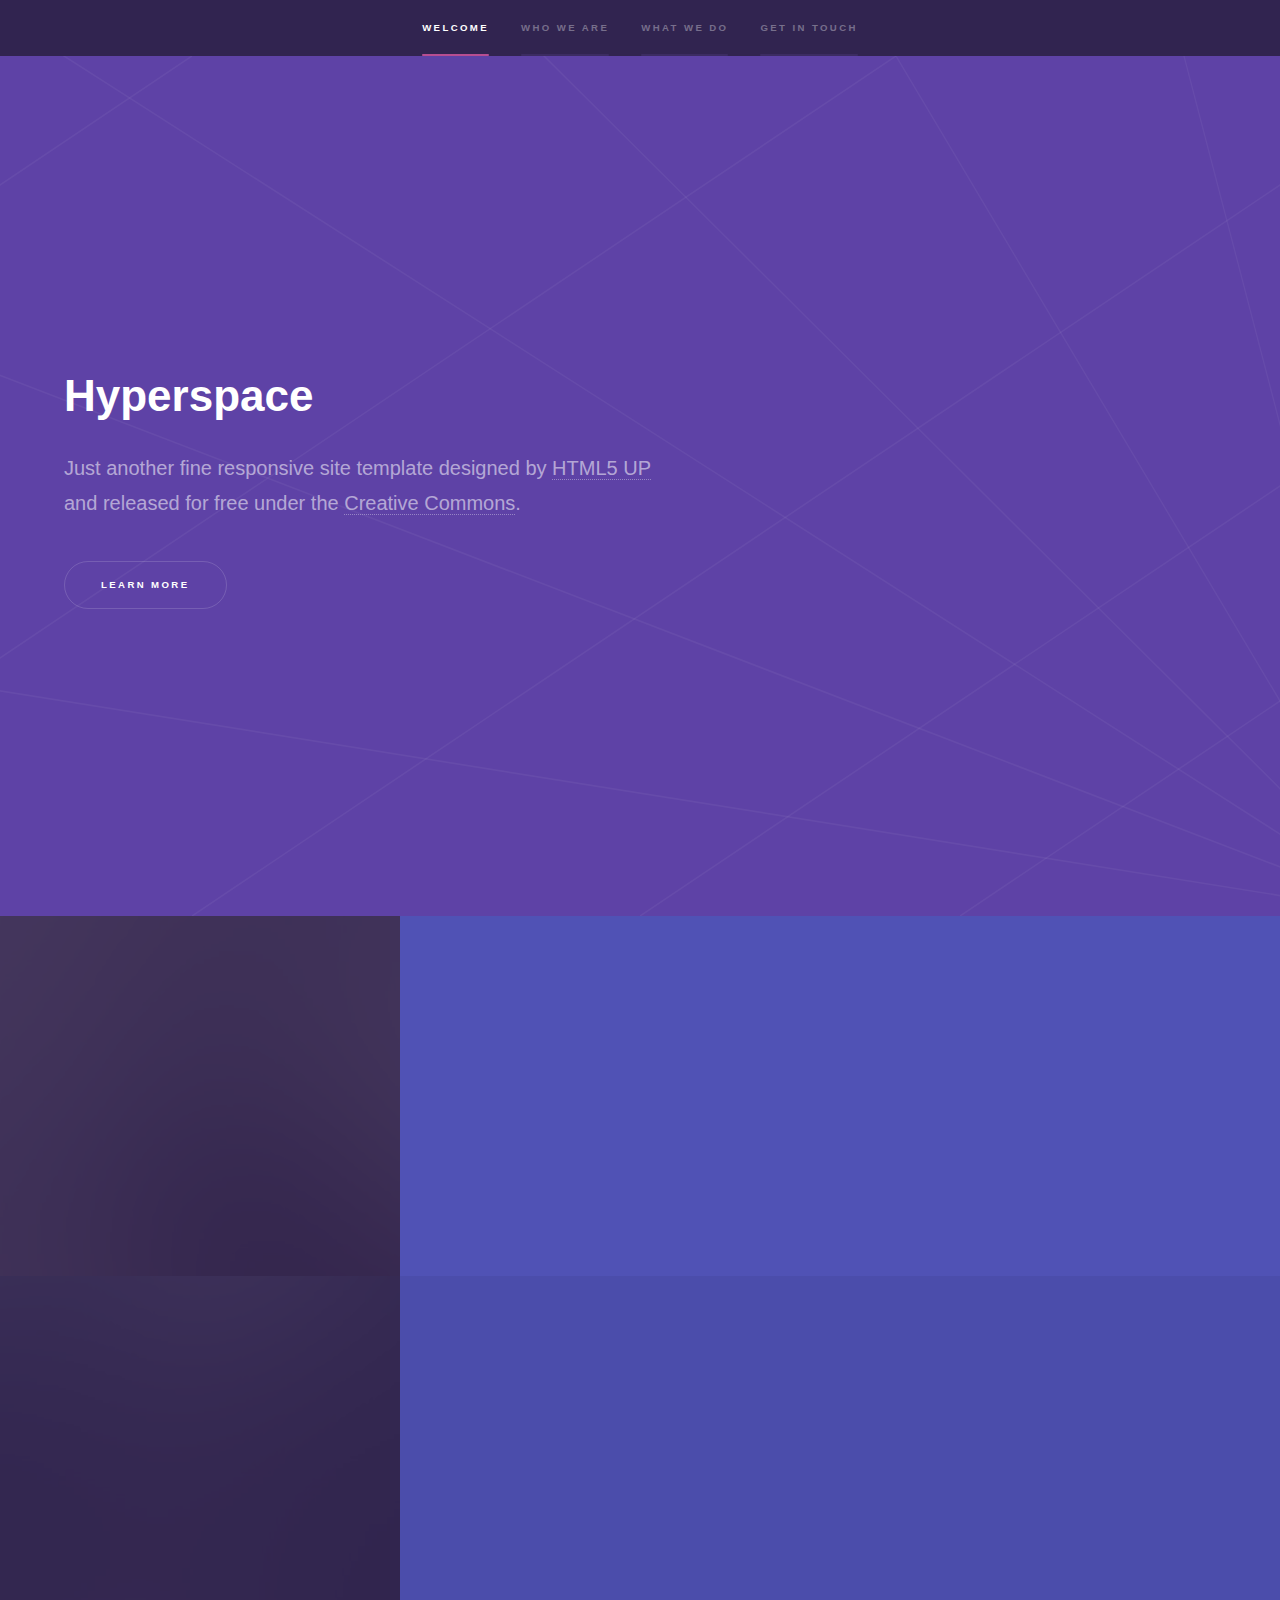
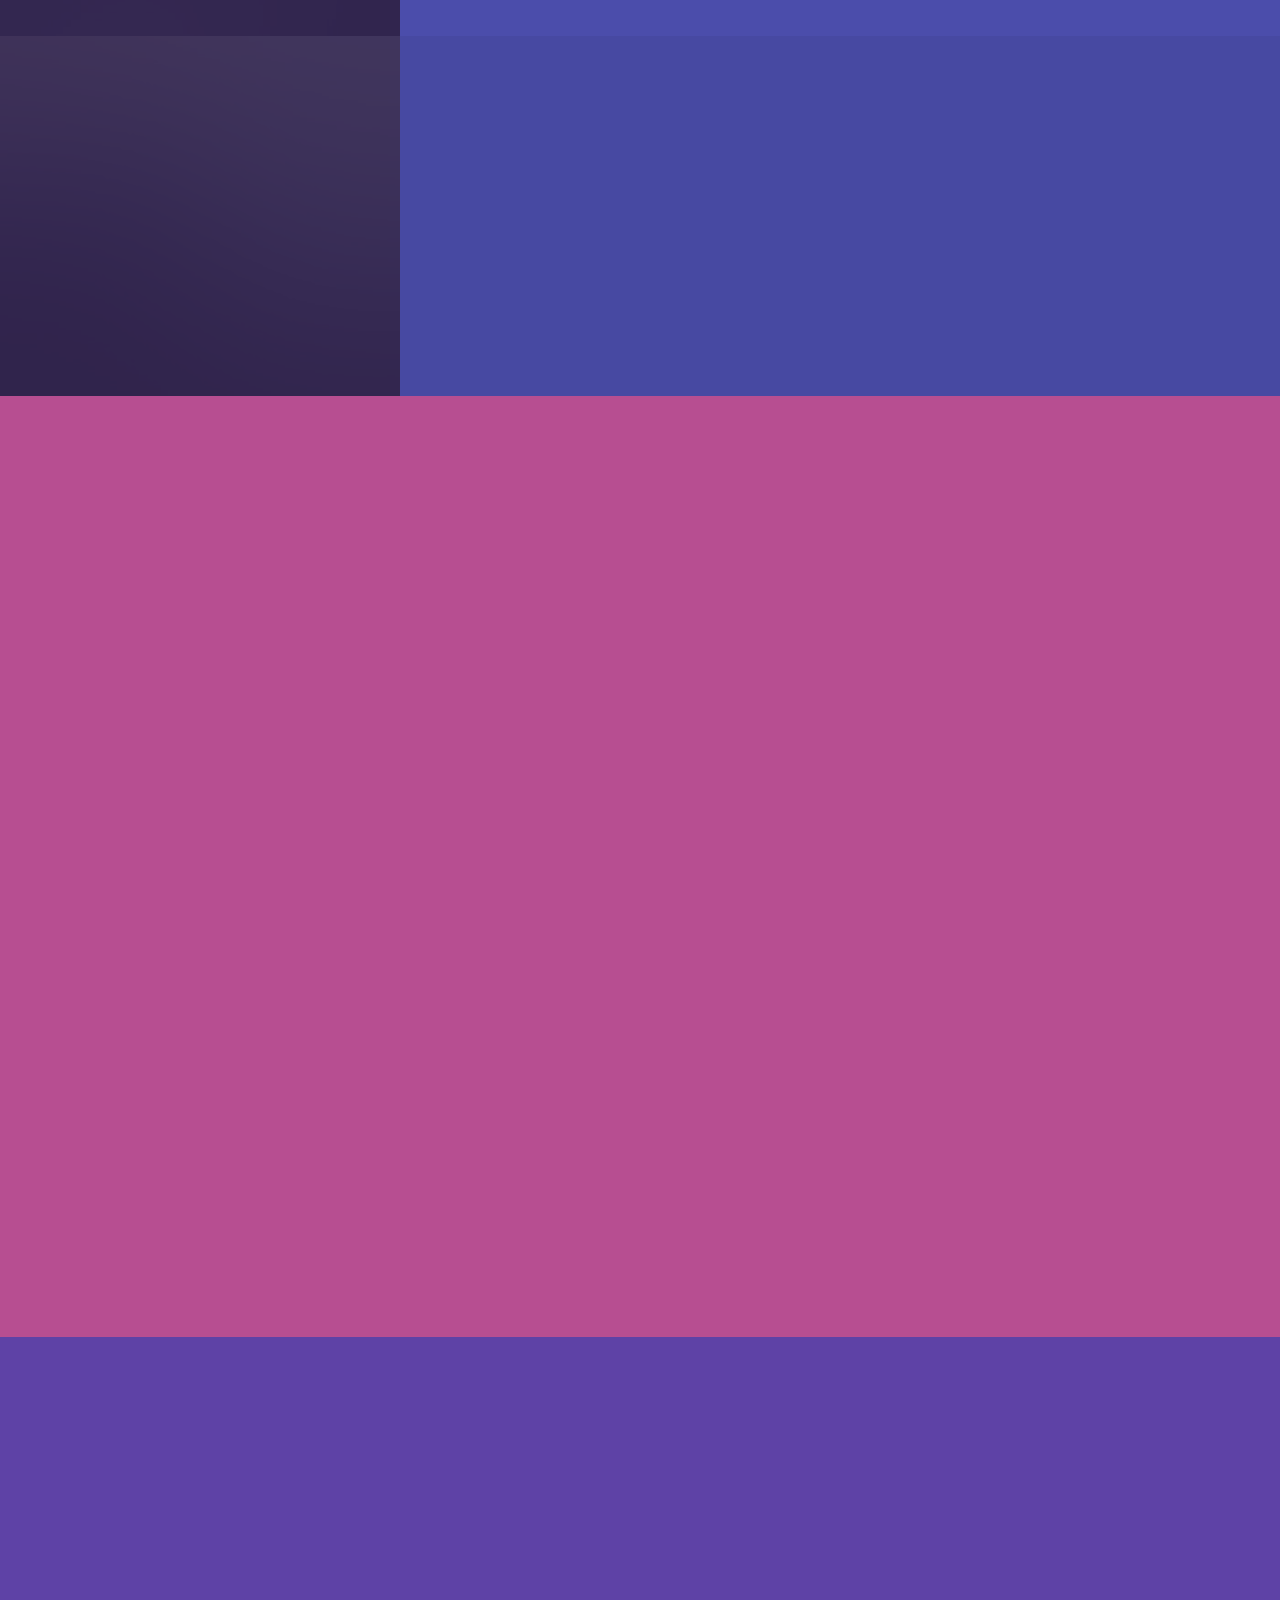
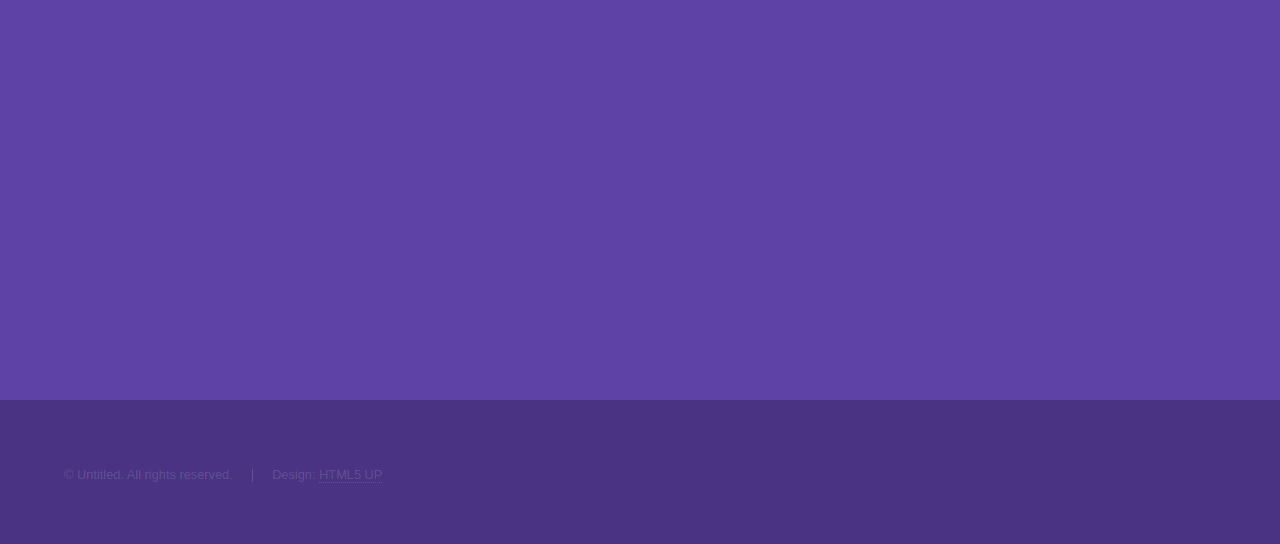
<file: index.html>
<!DOCTYPE HTML>
<!--
	Hyperspace by HTML5 UP
	html5up.net | @ajlkn
	Free for personal and commercial use under the CCA 3.0 license (html5up.net/license)
-->
<html>
	<head>
		<title>Hyperspace by HTML5 UP</title>
		<meta charset="utf-8" />
		<meta name="viewport" content="width=device-width, initial-scale=1, user-scalable=no" />
		<link rel="stylesheet" href="assets/css/main.css" />
		<noscript><link rel="stylesheet" href="assets/css/noscript.css" /></noscript>
	</head>
	<body class="is-preload">

		<!-- Sidebar -->
			<section id="sidebar">
				<div class="inner">
					<nav>
						<ul>
							<li><a href="#intro">Welcome</a></li>
							<li><a href="#one">Who we are</a></li>
							<li><a href="#two">What we do</a></li>
							<li><a href="#three">Get in touch</a></li>
						</ul>
					</nav>
				</div>
			</section>

		<!-- Wrapper -->
			<div id="wrapper">

				<!-- Intro -->
					<section id="intro" class="wrapper style1 fullscreen fade-up">
						<div class="inner">
							<h1>Hyperspace</h1>
							<p>Just another fine responsive site template designed by <a href="http://html5up.net">HTML5 UP</a><br />
							and released for free under the <a href="http://html5up.net/license">Creative Commons</a>.</p>
							<ul class="actions">
								<li><a href="#one" class="button scrolly">Learn more</a></li>
							</ul>
						</div>
					</section>

				<!-- One -->
					<section id="one" class="wrapper style2 spotlights">
						<section>
							<a href="#" class="image"><img src="images/pic01.jpg" alt="" data-position="center center" /></a>
							<div class="content">
								<div class="inner">
									<h2>Sed ipsum dolor</h2>
									<p>Phasellus convallis elit id ullamcorper pulvinar. Duis aliquam turpis mauris, eu ultricies erat malesuada quis. Aliquam dapibus.</p>
									<ul class="actions">
										<li><a href="generic.html" class="button">Learn more</a></li>
									</ul>
								</div>
							</div>
						</section>
						<section>
							<a href="#" class="image"><img src="images/pic02.jpg" alt="" data-position="top center" /></a>
							<div class="content">
								<div class="inner">
									<h2>Feugiat consequat</h2>
									<p>Phasellus convallis elit id ullamcorper pulvinar. Duis aliquam turpis mauris, eu ultricies erat malesuada quis. Aliquam dapibus.</p>
									<ul class="actions">
										<li><a href="generic.html" class="button">Learn more</a></li>
									</ul>
								</div>
							</div>
						</section>
						<section>
							<a href="#" class="image"><img src="images/pic03.jpg" alt="" data-position="25% 25%" /></a>
							<div class="content">
								<div class="inner">
									<h2>Ultricies aliquam</h2>
									<p>Phasellus convallis elit id ullamcorper pulvinar. Duis aliquam turpis mauris, eu ultricies erat malesuada quis. Aliquam dapibus.</p>
									<ul class="actions">
										<li><a href="generic.html" class="button">Learn more</a></li>
									</ul>
								</div>
							</div>
						</section>
					</section>

				<!-- Two -->
					<section id="two" class="wrapper style3 fade-up">
						<div class="inner">
							<h2>What we do</h2>
							<p>Phasellus convallis elit id ullamcorper pulvinar. Duis aliquam turpis mauris, eu ultricies erat malesuada quis. Aliquam dapibus, lacus eget hendrerit bibendum, urna est aliquam sem, sit amet imperdiet est velit quis lorem.</p>
							<div class="features">
								<section>
									<span class="icon solid major fa-code"></span>
									<h3>Lorem ipsum amet</h3>
									<p>Phasellus convallis elit id ullam corper amet et pulvinar. Duis aliquam turpis mauris, sed ultricies erat dapibus.</p>
								</section>
								<section>
									<span class="icon solid major fa-lock"></span>
									<h3>Aliquam sed nullam</h3>
									<p>Phasellus convallis elit id ullam corper amet et pulvinar. Duis aliquam turpis mauris, sed ultricies erat dapibus.</p>
								</section>
								<section>
									<span class="icon solid major fa-cog"></span>
									<h3>Sed erat ullam corper</h3>
									<p>Phasellus convallis elit id ullam corper amet et pulvinar. Duis aliquam turpis mauris, sed ultricies erat dapibus.</p>
								</section>
								<section>
									<span class="icon solid major fa-desktop"></span>
									<h3>Veroeros quis lorem</h3>
									<p>Phasellus convallis elit id ullam corper amet et pulvinar. Duis aliquam turpis mauris, sed ultricies erat dapibus.</p>
								</section>
								<section>
									<span class="icon solid major fa-link"></span>
									<h3>Urna quis bibendum</h3>
									<p>Phasellus convallis elit id ullam corper amet et pulvinar. Duis aliquam turpis mauris, sed ultricies erat dapibus.</p>
								</section>
								<section>
									<span class="icon major fa-gem"></span>
									<h3>Aliquam urna dapibus</h3>
									<p>Phasellus convallis elit id ullam corper amet et pulvinar. Duis aliquam turpis mauris, sed ultricies erat dapibus.</p>
								</section>
							</div>
							<ul class="actions">
								<li><a href="generic.html" class="button">Learn more</a></li>
							</ul>
						</div>
					</section>

				<!-- Three -->
					<section id="three" class="wrapper style1 fade-up">
						<div class="inner">
							<h2>Get in touch</h2>
							<p>Phasellus convallis elit id ullamcorper pulvinar. Duis aliquam turpis mauris, eu ultricies erat malesuada quis. Aliquam dapibus, lacus eget hendrerit bibendum, urna est aliquam sem, sit amet imperdiet est velit quis lorem.</p>
							<div class="split style1">
								<section>
									<form method="post" action="#">
										<div class="fields">
											<div class="field half">
												<label for="name">Name</label>
												<input type="text" name="name" id="name" />
											</div>
											<div class="field half">
												<label for="email">Email</label>
												<input type="text" name="email" id="email" />
											</div>
											<div class="field">
												<label for="message">Message</label>
												<textarea name="message" id="message" rows="5"></textarea>
											</div>
										</div>
										<ul class="actions">
											<li><a href="" class="button submit">Send Message</a></li>
										</ul>
									</form>
								</section>
								<section>
									<ul class="contact">
										<li>
											<h3>Address</h3>
											<span>12345 Somewhere Road #654<br />
											Nashville, TN 00000-0000<br />
											USA</span>
										</li>
										<li>
											<h3>Email</h3>
											<a href="#">user@untitled.tld</a>
										</li>
										<li>
											<h3>Phone</h3>
											<span>(000) 000-0000</span>
										</li>
										<li>
											<h3>Social</h3>
											<ul class="icons">
												<li><a href="#" class="icon brands fa-twitter"><span class="label">Twitter</span></a></li>
												<li><a href="#" class="icon brands fa-facebook-f"><span class="label">Facebook</span></a></li>
												<li><a href="#" class="icon brands fa-github"><span class="label">GitHub</span></a></li>
												<li><a href="#" class="icon brands fa-instagram"><span class="label">Instagram</span></a></li>
												<li><a href="#" class="icon brands fa-linkedin-in"><span class="label">LinkedIn</span></a></li>
											</ul>
										</li>
									</ul>
								</section>
							</div>
						</div>
					</section>

			</div>

		<!-- Footer -->
			<footer id="footer" class="wrapper style1-alt">
				<div class="inner">
					<ul class="menu">
						<li>&copy; Untitled. All rights reserved.</li><li>Design: <a href="http://html5up.net">HTML5 UP</a></li>
					</ul>
				</div>
			</footer>

		<!-- Scripts -->
			<script src="assets/js/jquery.min.js"></script>
			<script src="assets/js/jquery.scrollex.min.js"></script>
			<script src="assets/js/jquery.scrolly.min.js"></script>
			<script src="assets/js/browser.min.js"></script>
			<script src="assets/js/breakpoints.min.js"></script>
			<script src="assets/js/util.js"></script>
			<script src="assets/js/main.js"></script>

	</body>
</html>
</file>
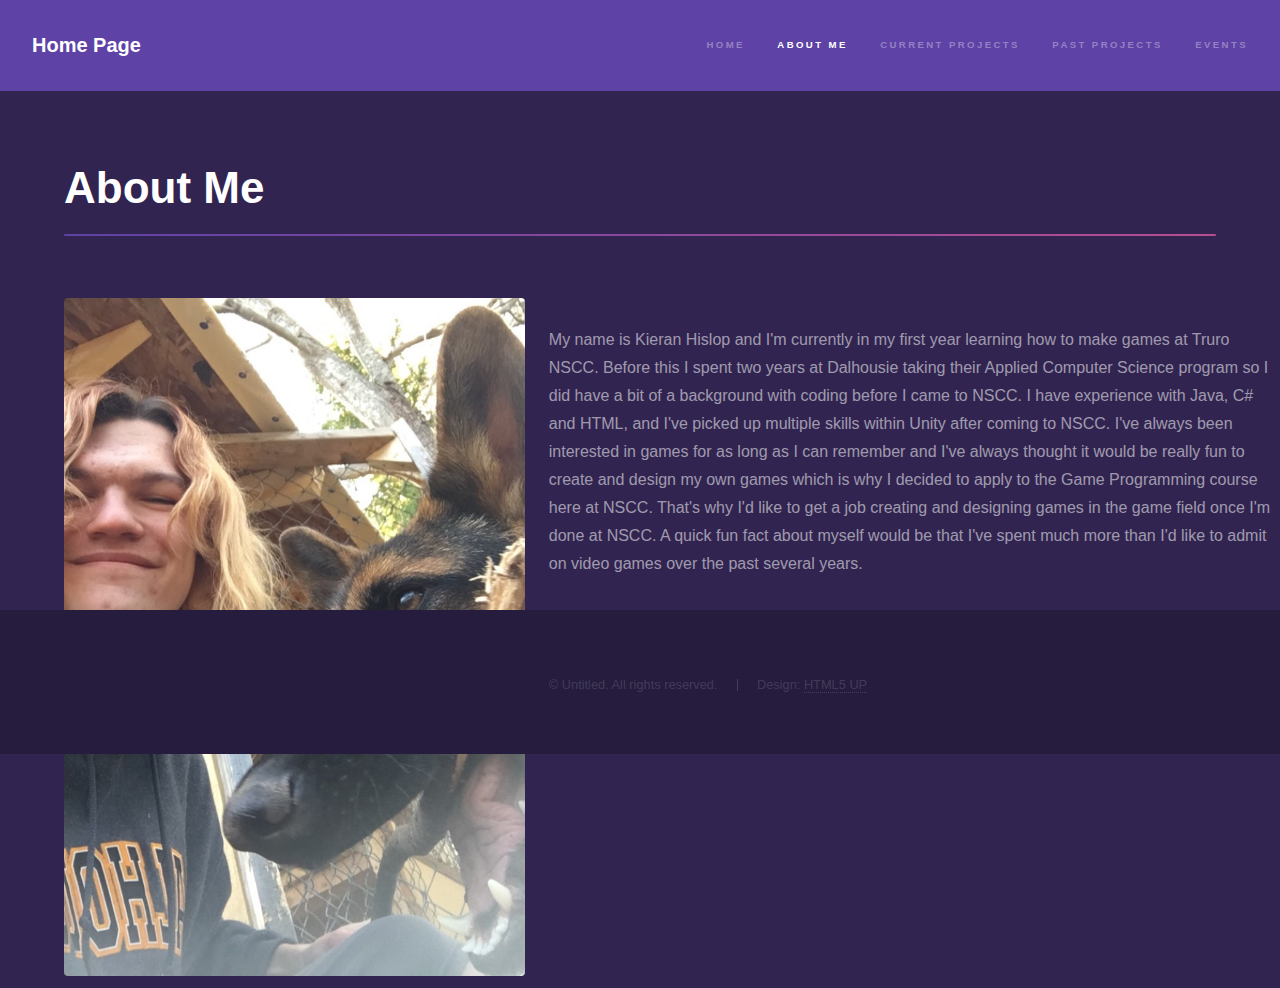
<file: aboutme.html>
<!DOCTYPE HTML>
<!--
	Hyperspace by HTML5 UP
	html5up.net | @ajlkn
	Free for personal and commercial use under the CCA 3.0 license (html5up.net/license)
-->
<html>
	<head>
		<title>Kieran Hislop's Portfolio</title>
		<meta charset="utf-8" />
		<meta name="viewport" content="width=device-width, initial-scale=1, user-scalable=no" />
		<link rel="stylesheet" href="assets/css/main.css" />
		<noscript><link rel="stylesheet" href="assets/css/noscript.css" /></noscript>
	</head>
	<body class="is-preload">
		<div id="page-wrapper">
			<!-- Header -->
				<header id="header">
					<a href="index.html" class="title">Home Page</a>
					<nav>
						<ul>
							<li><a href="index.html">Home</a></li>
							<li><a href="aboutme.html" class="active">About Me</a></li>
							<li><a href="currentprojects.html">Current Projects</a></li>
							<li><a href="pastprojects.html">Past Projects</a></li>
							<li><a href="events.html">Events</a></li>
							<!-- <li><a href="elements.html">Events</a></li> -->
						</ul>
					</nav>
				</header>

			<!-- Wrapper -->
				<div id="wrapper">

					<!-- Main -->
						<section id="main" class="wrapper">
							<div class="inner">
								<h1 class="major">About Me</h1>																				
								<p><span class="image left"><img src="images/LunaandI.png" alt="" /></span></div>My name is Kieran Hislop and I'm currently in my first year learning how to make games at Truro NSCC. Before this I spent two years at Dalhousie taking their Applied Computer Science program so I did have a bit of a background with coding before I came to NSCC. I have experience with Java, C# and HTML, and I've picked up multiple skills within Unity after coming to NSCC.
									I've always been interested in games for as long as I can remember and I've always thought it would be really fun to create and design my own games which is why I decided to apply to the Game Programming course here at NSCC. That's why I'd like to get a job creating and designing games in the game field once I'm done at NSCC.
									A quick fun fact about myself would be that I've spent much more than I'd like to admit on video games over the past several years.</p>
						</section>

				</div>

			<!-- Footer -->
				<footer id="footer" class="wrapper alt">
					<div class="inner">
						<ul class="menu">
							<li>&copy; Untitled. All rights reserved.</li><li>Design: <a href="http://html5up.net">HTML5 UP</a></li>
						</ul>
					</div>
				</footer>

			<!-- Scripts -->
				<script src="assets/js/jquery.min.js"></script>
				<script src="assets/js/jquery.scrollex.min.js"></script>
				<script src="assets/js/jquery.scrolly.min.js"></script>
				<script src="assets/js/browser.min.js"></script>
				<script src="assets/js/breakpoints.min.js"></script>
				<script src="assets/js/util.js"></script>
				<script src="assets/js/main.js"></script>
		</div>
	</body>
</html>
</file>
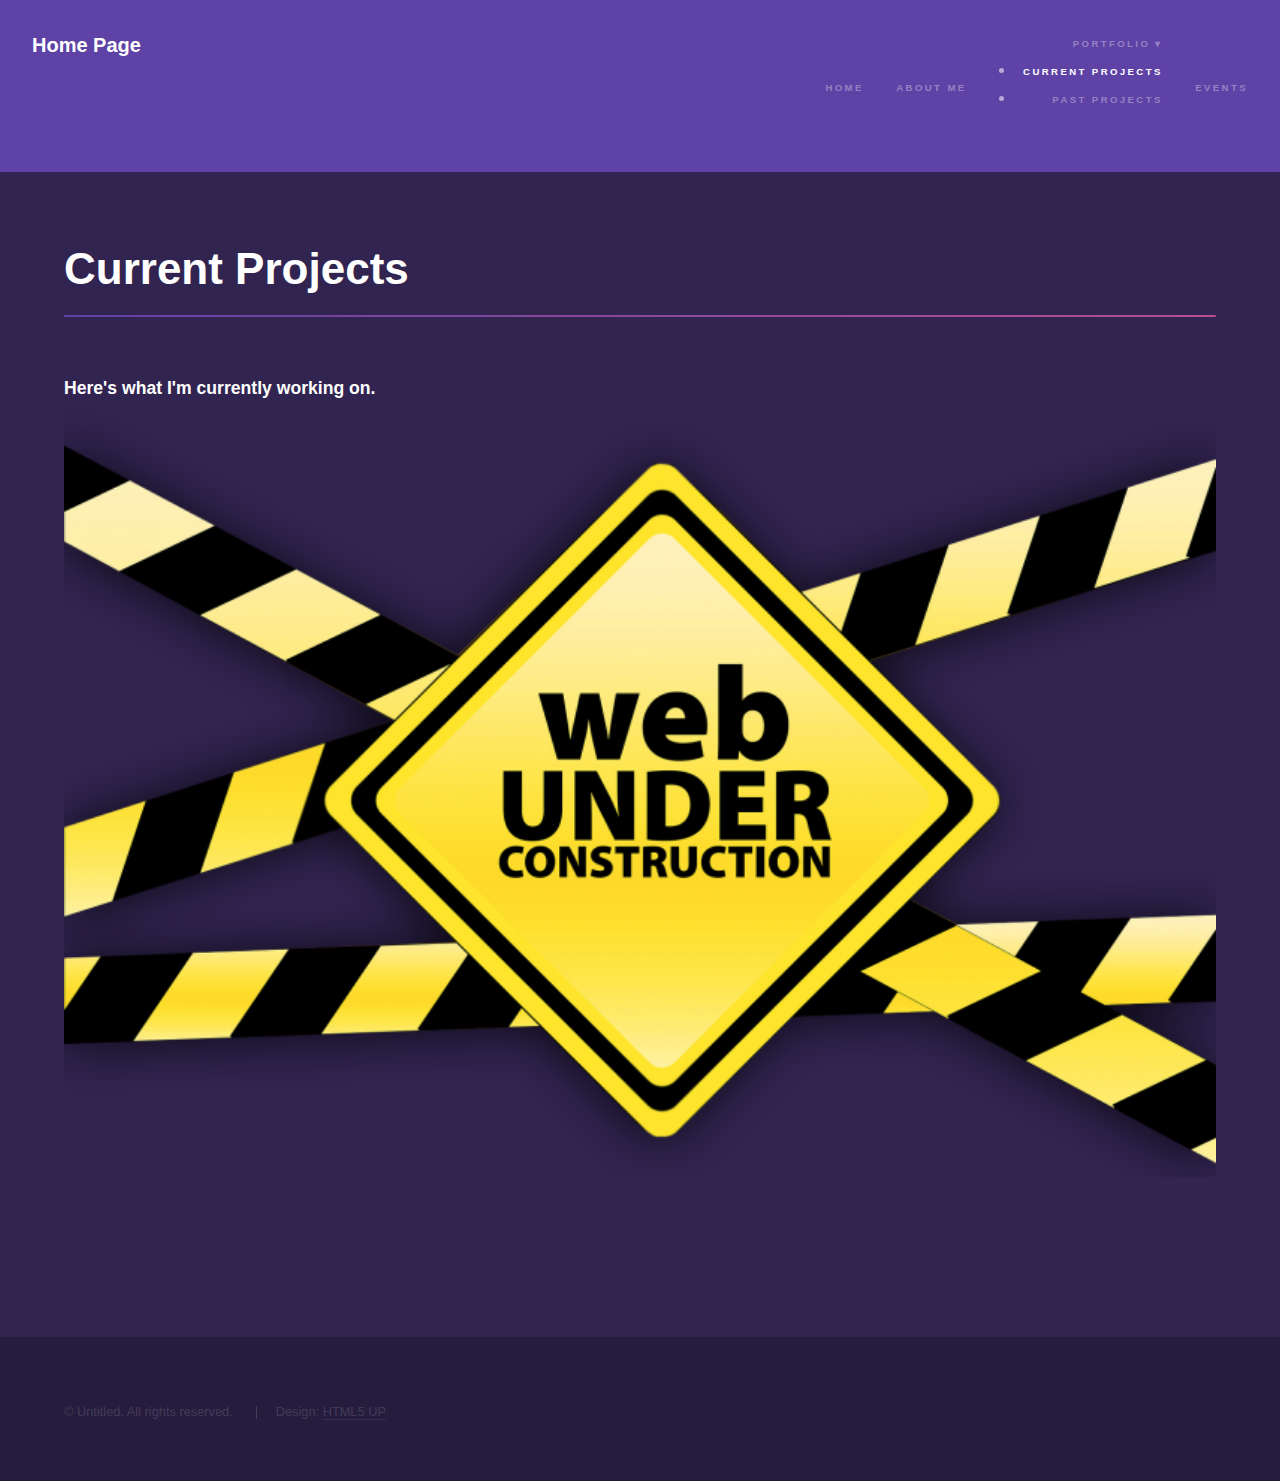
<file: currentprojects.html>
<!DOCTYPE HTML>
<!--
	Hyperspace by HTML5 UP
	html5up.net | @ajlkn
	Free for personal and commercial use under the CCA 3.0 license (html5up.net/license)
-->
<html>
	<head>
		<title>Kieran Hislop's Portfolio</title>
		<meta charset="utf-8" />
		<meta name="viewport" content="width=device-width, initial-scale=1, user-scalable=no" />
		<link rel="stylesheet" href="assets/css/main.css" />
		<noscript><link rel="stylesheet" href="assets/css/noscript.css" /></noscript>
	</head>
	<body class="is-preload">
		<div id="page-wrapper">
			<!-- Header -->
			<header id="header">
				<a href="index.html" class="title">Home Page</a>
				<nav>
					<ul>
						<li><a href="index.html">Home</a></li>
						<li><a href="aboutme.html">About Me</a></li>

						<li class="dropdown">
							<a href="featuredpage.html">Portfolio ▾</a>
							<ul class="dropdown-content">
								<li><a href="currentprojects.html" class="active">Current Projects</a></li>
								<li><a href="pastprojects.html">Past Projects</a></li>
							</ul>
						</li>

						<li><a href="events.html">Events</a></li>
						<!-- <li><a href="elements.html">Events</a></li> -->
					</ul>
				</nav>
			</header>

			<!-- Wrapper -->
			<div id="wrapper">

				<!-- Main -->
				<section id="main" class="wrapper">
					<div class="inner">
						<h1 class="major">Current Projects</h1>

						<h3>Here's what I'm currently working on.</h3>
						<div class="box alt">
							<div class="row gtr-uniform">								
								<div class="col-12"><span class="image fit"><img src="images/underconstruction.png" alt="" /></span></div>
							</div>
						</div>
					</div>
				</section>
				<section id="one" class="wrapper">
					<div class="inner">
					</div>
				</section>
			</div>

			<!-- Footer -->
			<footer id="footer" class="wrapper alt">
				<div class="inner">
					<ul class="menu">
						<li>&copy; Untitled. All rights reserved.</li>
						<li>Design: <a href="http://html5up.net">HTML5 UP</a></li>
					</ul>
				</div>
			</footer>

			<!-- Scripts -->
			<script src="assets/js/jquery.min.js"></script>
			<script src="assets/js/jquery.scrollex.min.js"></script>
			<script src="assets/js/jquery.scrolly.min.js"></script>
			<script src="assets/js/browser.min.js"></script>
			<script src="assets/js/breakpoints.min.js"></script>
			<script src="assets/js/util.js"></script>
			<script src="assets/js/main.js"></script>
		</div>
	</body>
</html>
</file>
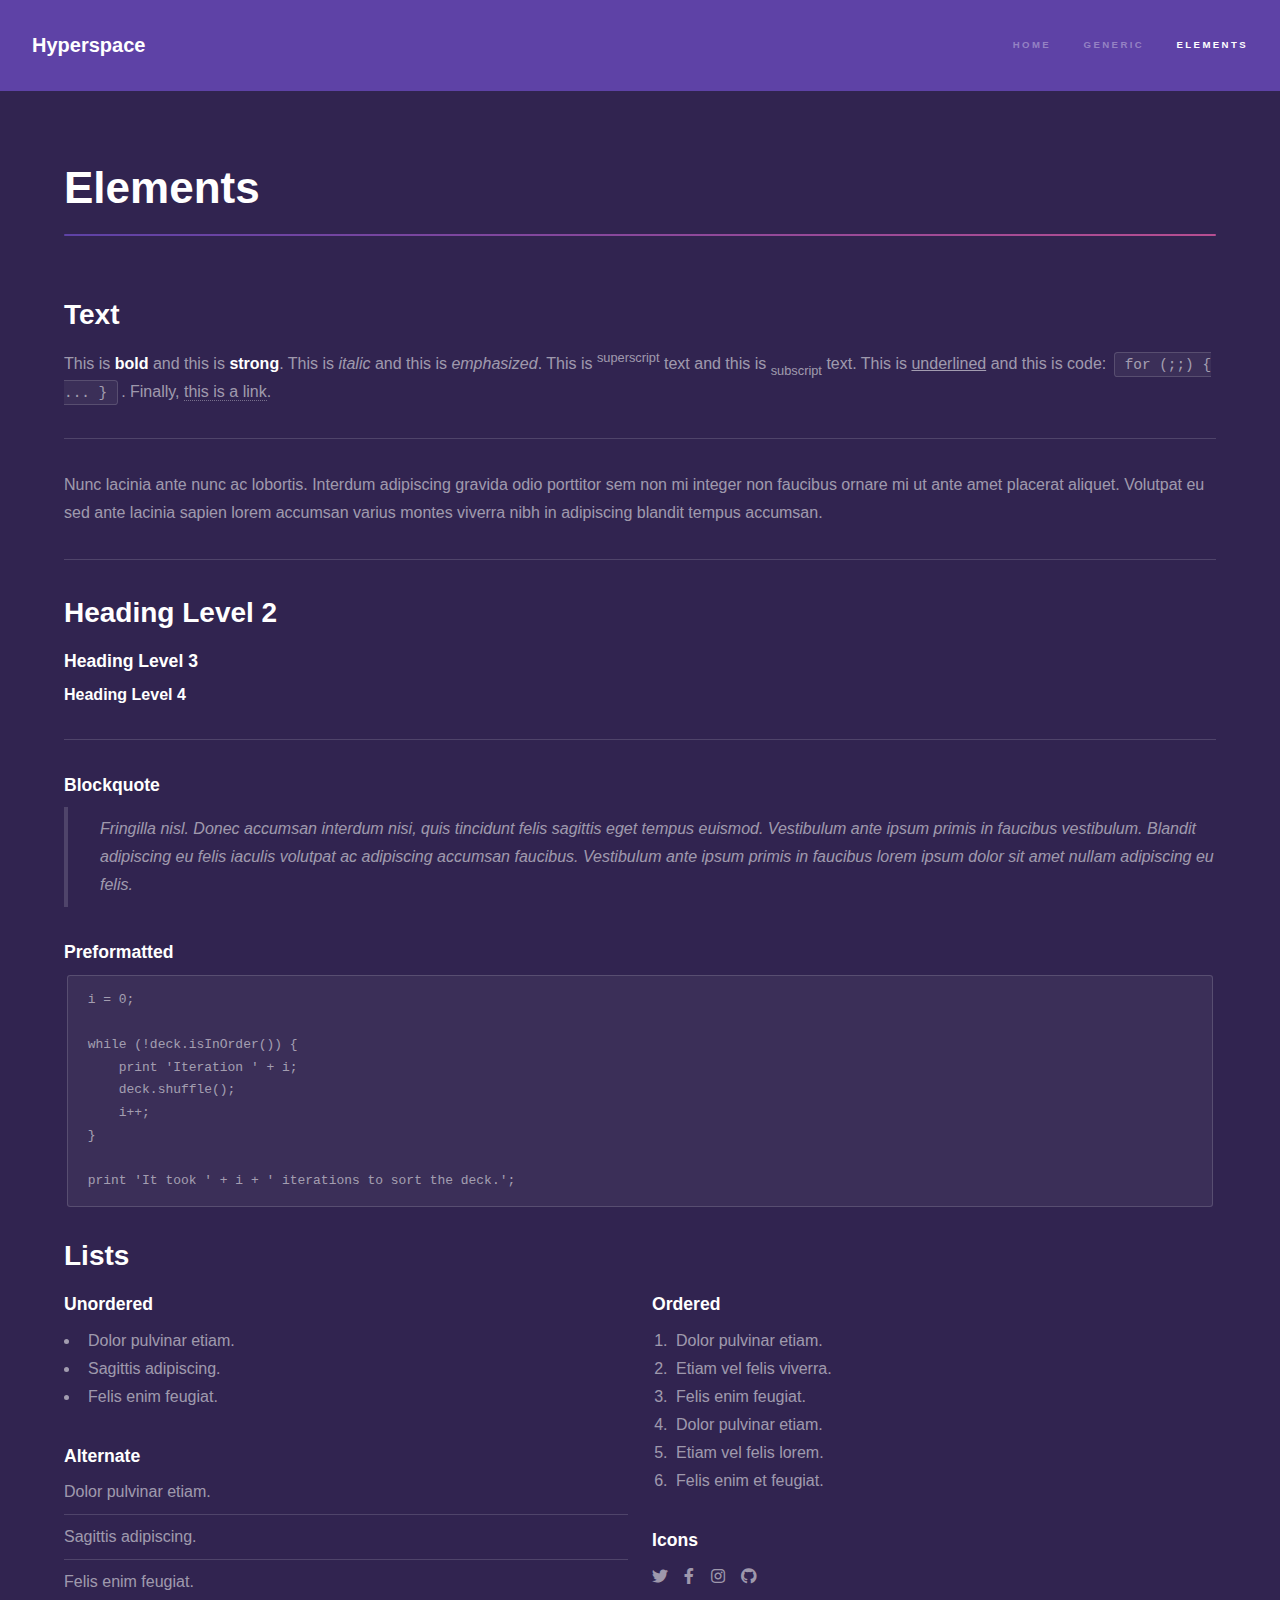
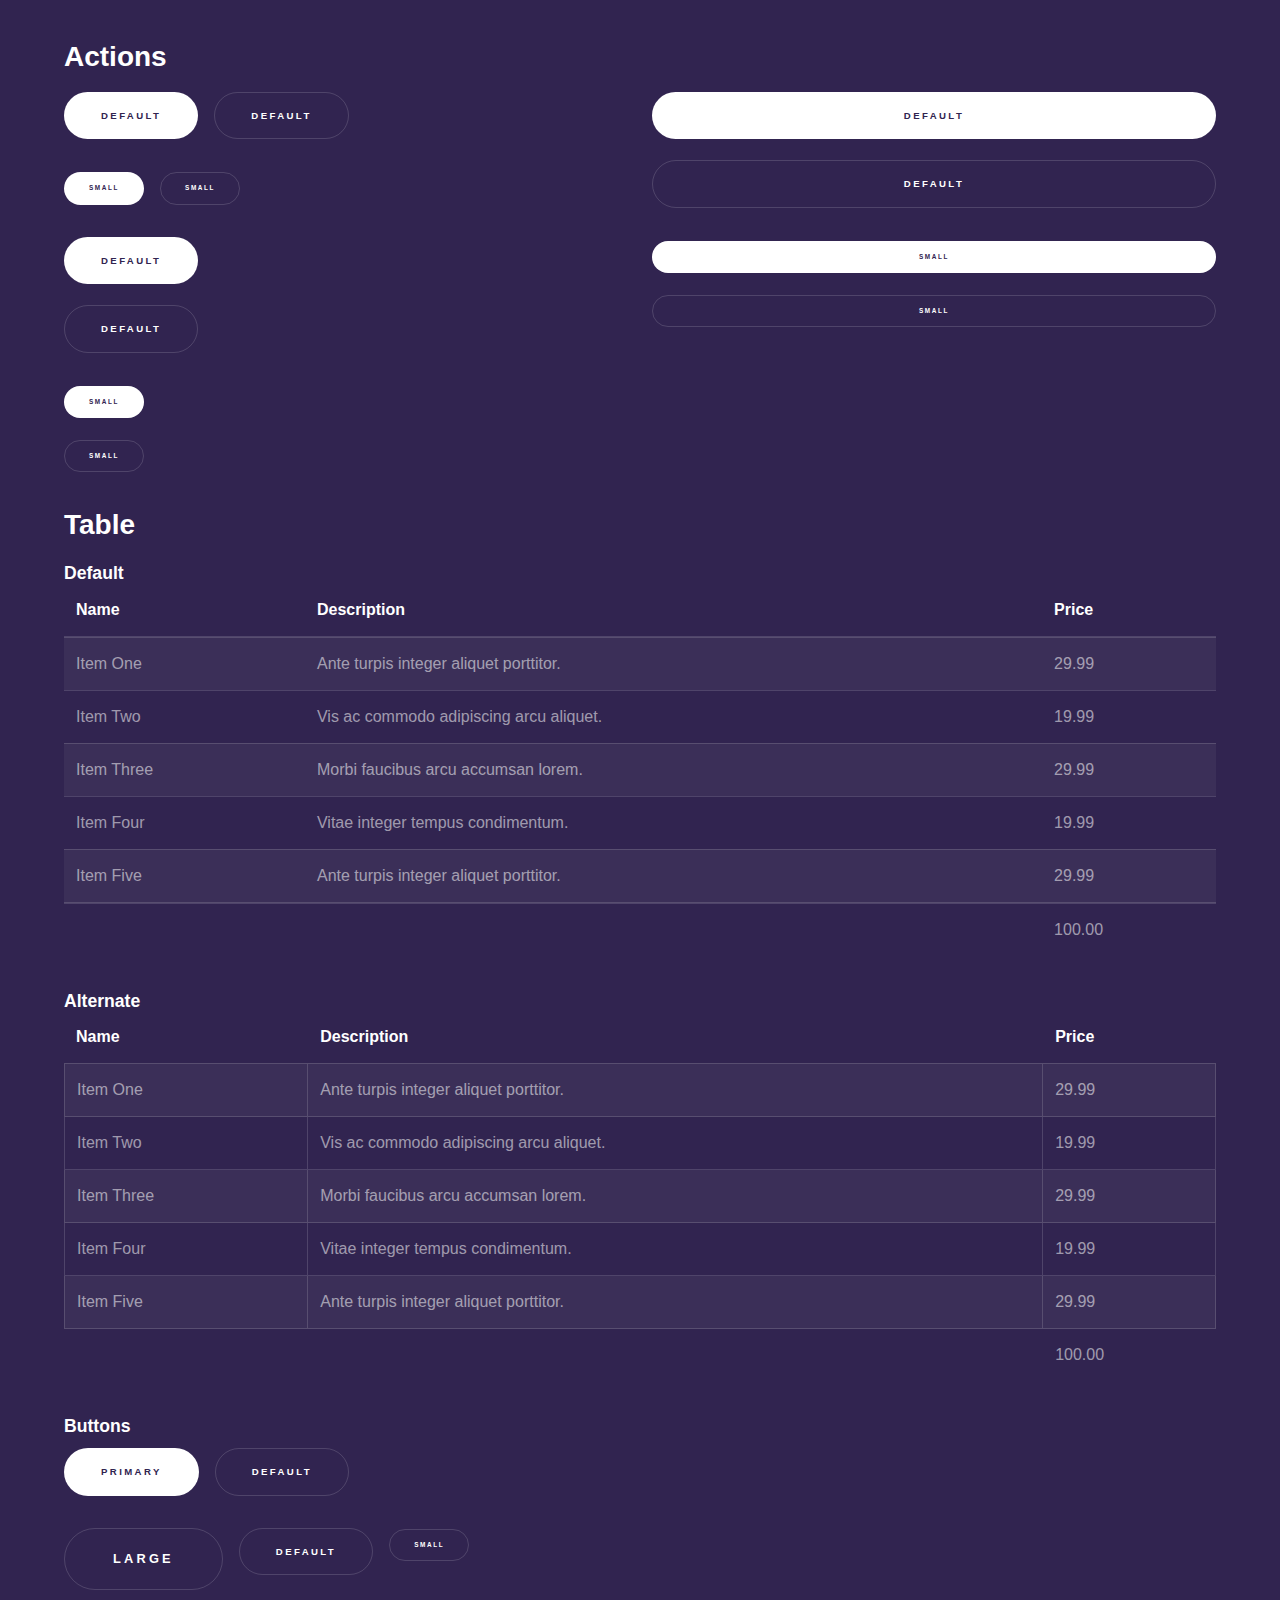
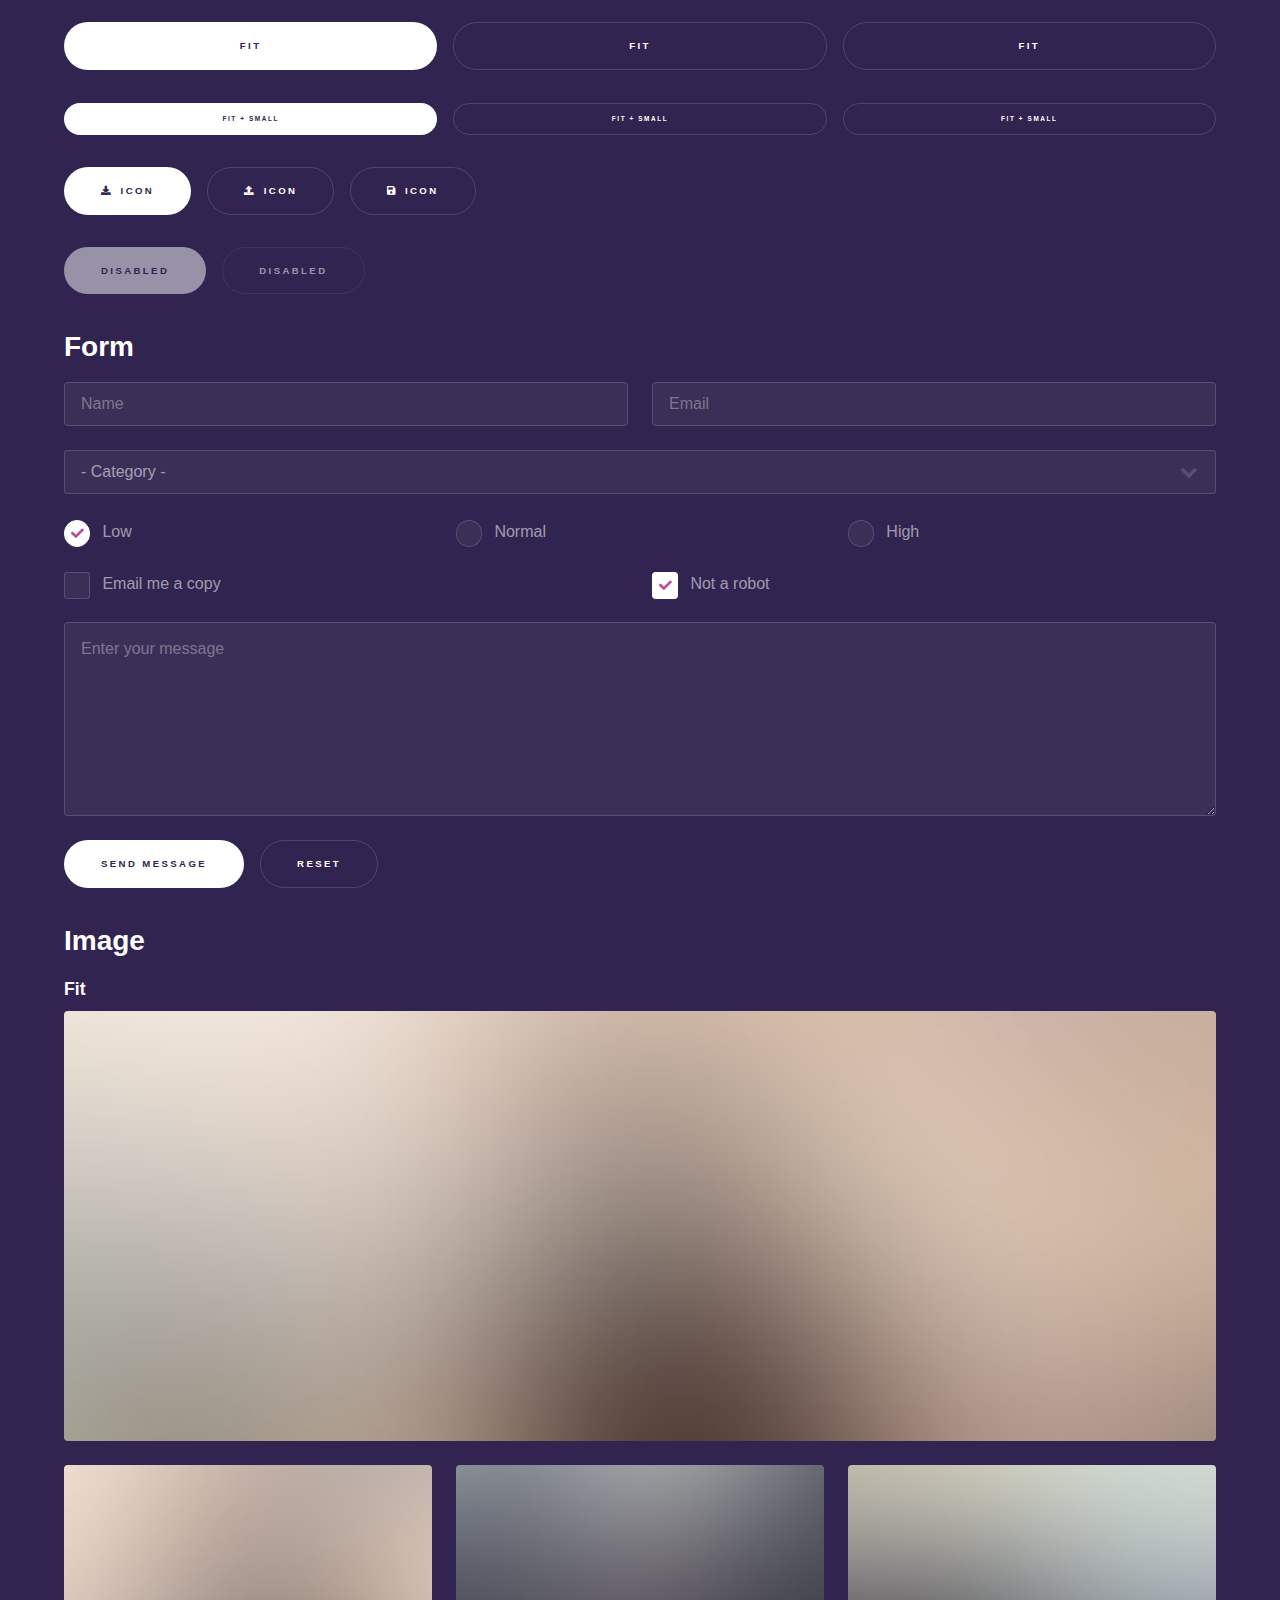
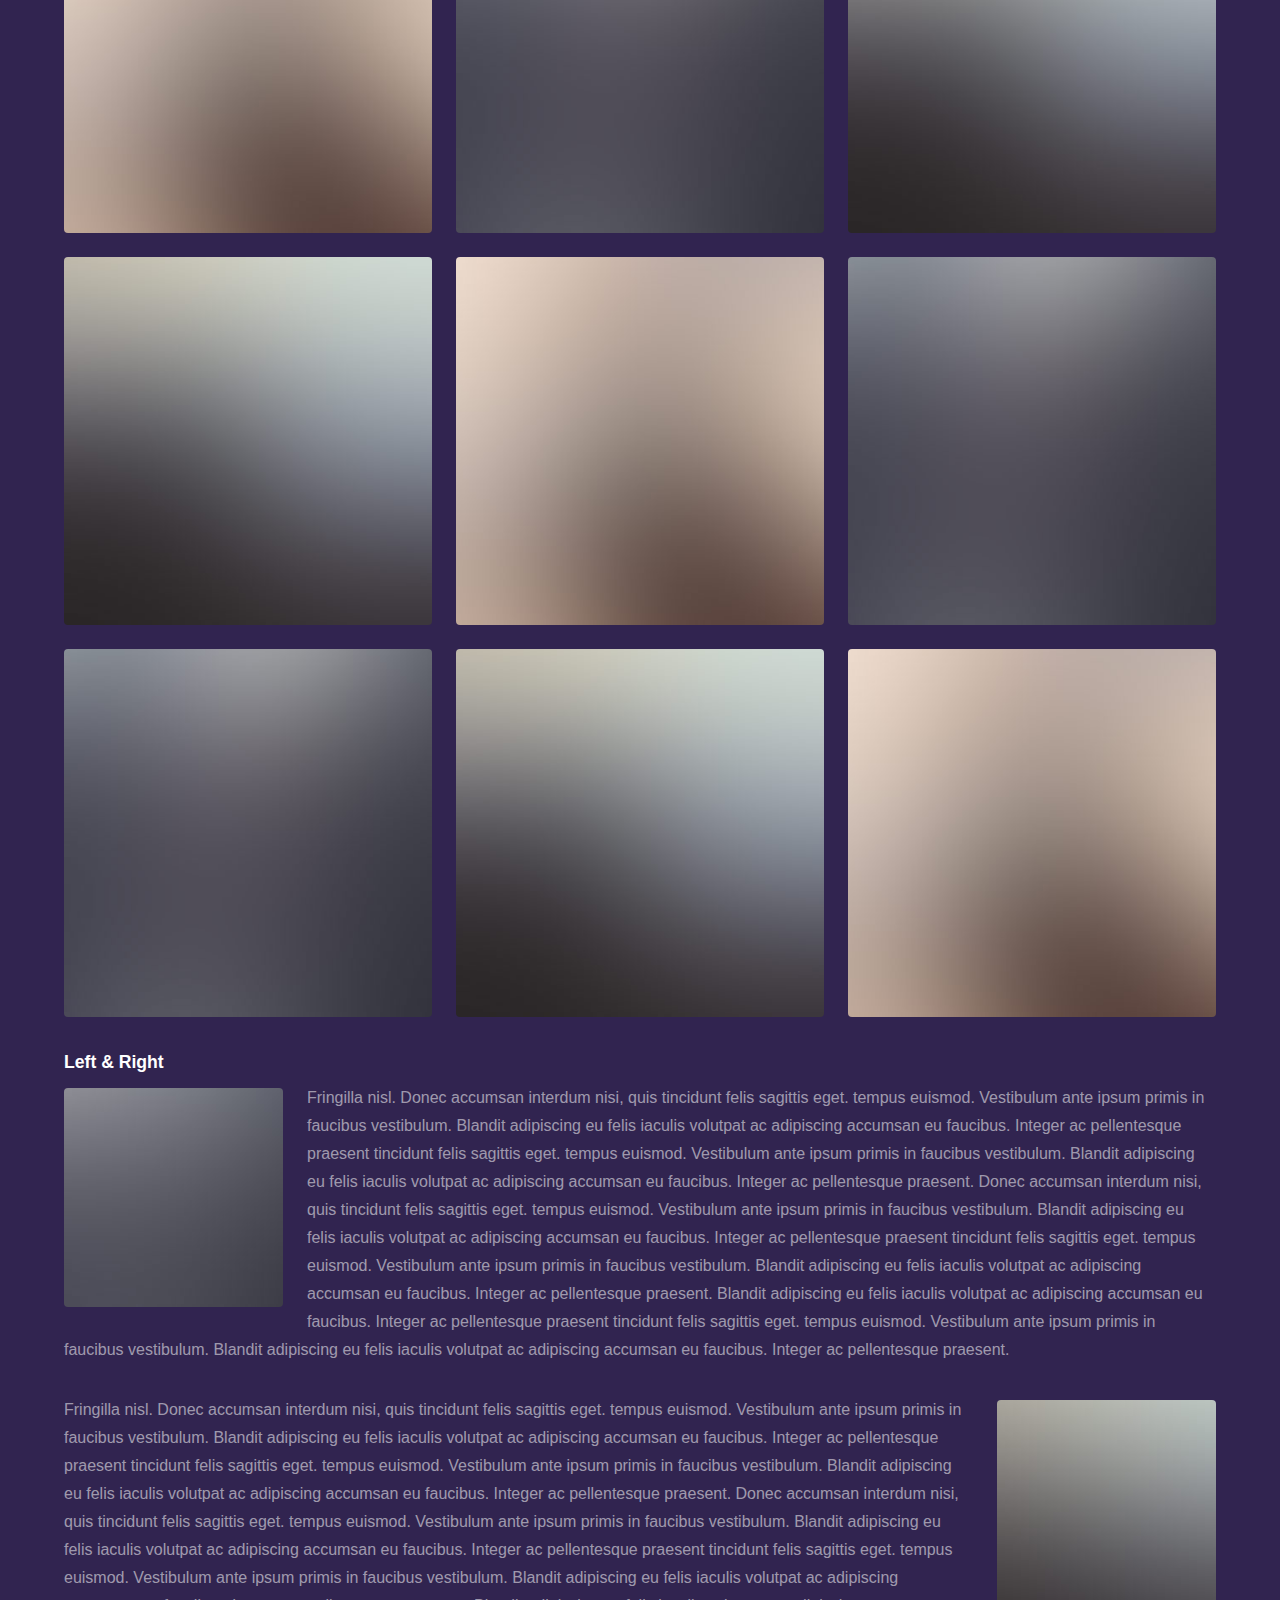
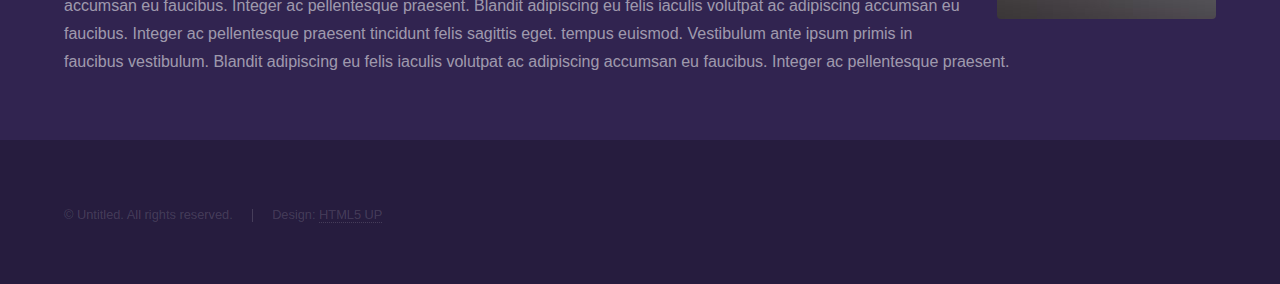
<file: elements.html>
<!DOCTYPE HTML>
<!--
	Hyperspace by HTML5 UP
	html5up.net | @ajlkn
	Free for personal and commercial use under the CCA 3.0 license (html5up.net/license)
-->
<html>
	<head>
		<title>Elements - Hyperspace by HTML5 UP</title>
		<meta charset="utf-8" />
		<meta name="viewport" content="width=device-width, initial-scale=1, user-scalable=no" />
		<link rel="stylesheet" href="assets/css/main.css" />
		<noscript><link rel="stylesheet" href="assets/css/noscript.css" /></noscript>
	</head>
	<body class="is-preload">

		<!-- Header -->
			<header id="header">
				<a href="index.html" class="title">Hyperspace</a>
				<nav>
					<ul>
						<li><a href="index.html">Home</a></li>
						<li><a href="generic.html">Generic</a></li>
						<li><a href="elements.html"  class="active">Elements</a></li>
					</ul>
				</nav>
			</header>

		<!-- Wrapper -->
			<div id="wrapper">

				<!-- Main -->
					<section id="main" class="wrapper">
						<div class="inner">
							<h1 class="major">Elements</h1>

							<!-- Text -->
								<section>
									<h2>Text</h2>
									<p>This is <b>bold</b> and this is <strong>strong</strong>. This is <i>italic</i> and this is <em>emphasized</em>.
									This is <sup>superscript</sup> text and this is <sub>subscript</sub> text.
									This is <u>underlined</u> and this is code: <code>for (;;) { ... }</code>. Finally, <a href="#">this is a link</a>.</p>
									<hr />
									<p>Nunc lacinia ante nunc ac lobortis. Interdum adipiscing gravida odio porttitor sem non mi integer non faucibus ornare mi ut ante amet placerat aliquet. Volutpat eu sed ante lacinia sapien lorem accumsan varius montes viverra nibh in adipiscing blandit tempus accumsan.</p>
									<hr />
									<h2>Heading Level 2</h2>
									<h3>Heading Level 3</h3>
									<h4>Heading Level 4</h4>
									<hr />
									<h3>Blockquote</h3>
									<blockquote>Fringilla nisl. Donec accumsan interdum nisi, quis tincidunt felis sagittis eget tempus euismod. Vestibulum ante ipsum primis in faucibus vestibulum. Blandit adipiscing eu felis iaculis volutpat ac adipiscing accumsan faucibus. Vestibulum ante ipsum primis in faucibus lorem ipsum dolor sit amet nullam adipiscing eu felis.</blockquote>
									<h3>Preformatted</h3>
									<pre><code>i = 0;

while (!deck.isInOrder()) {
    print 'Iteration ' + i;
    deck.shuffle();
    i++;
}

print 'It took ' + i + ' iterations to sort the deck.';</code></pre>
								</section>

							<!-- Lists -->
								<section>
									<h2>Lists</h2>
									<div class="row">
										<div class="col-6 col-12-medium">
											<h3>Unordered</h3>
											<ul>
												<li>Dolor pulvinar etiam.</li>
												<li>Sagittis adipiscing.</li>
												<li>Felis enim feugiat.</li>
											</ul>
											<h3>Alternate</h3>
											<ul class="alt">
												<li>Dolor pulvinar etiam.</li>
												<li>Sagittis adipiscing.</li>
												<li>Felis enim feugiat.</li>
											</ul>
										</div>
										<div class="col-6 col-12-medium">
											<h3>Ordered</h3>
											<ol>
												<li>Dolor pulvinar etiam.</li>
												<li>Etiam vel felis viverra.</li>
												<li>Felis enim feugiat.</li>
												<li>Dolor pulvinar etiam.</li>
												<li>Etiam vel felis lorem.</li>
												<li>Felis enim et feugiat.</li>
											</ol>
											<h3>Icons</h3>
											<ul class="icons">
												<li><a href="#" class="icon brands fa-twitter"><span class="label">Twitter</span></a></li>
												<li><a href="#" class="icon brands fa-facebook-f"><span class="label">Facebook</span></a></li>
												<li><a href="#" class="icon brands fa-instagram"><span class="label">Instagram</span></a></li>
												<li><a href="#" class="icon brands fa-github"><span class="label">Github</span></a></li>
											</ul>
										</div>
									</div>
									<h2>Actions</h2>
									<div class="row">
										<div class="col-6 col-12-medium">
											<ul class="actions">
												<li><a href="#" class="button primary">Default</a></li>
												<li><a href="#" class="button">Default</a></li>
											</ul>
											<ul class="actions small">
												<li><a href="#" class="button primary small">Small</a></li>
												<li><a href="#" class="button small">Small</a></li>
											</ul>
											<ul class="actions stacked">
												<li><a href="#" class="button primary">Default</a></li>
												<li><a href="#" class="button">Default</a></li>
											</ul>
											<ul class="actions stacked">
												<li><a href="#" class="button primary small">Small</a></li>
												<li><a href="#" class="button small">Small</a></li>
											</ul>
										</div>
										<div class="col-6 col-12-medium">
											<ul class="actions stacked">
												<li><a href="#" class="button primary fit">Default</a></li>
												<li><a href="#" class="button fit">Default</a></li>
											</ul>
											<ul class="actions stacked">
												<li><a href="#" class="button primary small fit">Small</a></li>
												<li><a href="#" class="button small fit">Small</a></li>
											</ul>
										</div>
									</div>
								</section>

							<!-- Table -->
								<section>
									<h2>Table</h2>
									<h3>Default</h3>
									<div class="table-wrapper">
										<table>
											<thead>
												<tr>
													<th>Name</th>
													<th>Description</th>
													<th>Price</th>
												</tr>
											</thead>
											<tbody>
												<tr>
													<td>Item One</td>
													<td>Ante turpis integer aliquet porttitor.</td>
													<td>29.99</td>
												</tr>
												<tr>
													<td>Item Two</td>
													<td>Vis ac commodo adipiscing arcu aliquet.</td>
													<td>19.99</td>
												</tr>
												<tr>
													<td>Item Three</td>
													<td> Morbi faucibus arcu accumsan lorem.</td>
													<td>29.99</td>
												</tr>
												<tr>
													<td>Item Four</td>
													<td>Vitae integer tempus condimentum.</td>
													<td>19.99</td>
												</tr>
												<tr>
													<td>Item Five</td>
													<td>Ante turpis integer aliquet porttitor.</td>
													<td>29.99</td>
												</tr>
											</tbody>
											<tfoot>
												<tr>
													<td colspan="2"></td>
													<td>100.00</td>
												</tr>
											</tfoot>
										</table>
									</div>

									<h3>Alternate</h3>
									<div class="table-wrapper">
										<table class="alt">
											<thead>
												<tr>
													<th>Name</th>
													<th>Description</th>
													<th>Price</th>
												</tr>
											</thead>
											<tbody>
												<tr>
													<td>Item One</td>
													<td>Ante turpis integer aliquet porttitor.</td>
													<td>29.99</td>
												</tr>
												<tr>
													<td>Item Two</td>
													<td>Vis ac commodo adipiscing arcu aliquet.</td>
													<td>19.99</td>
												</tr>
												<tr>
													<td>Item Three</td>
													<td> Morbi faucibus arcu accumsan lorem.</td>
													<td>29.99</td>
												</tr>
												<tr>
													<td>Item Four</td>
													<td>Vitae integer tempus condimentum.</td>
													<td>19.99</td>
												</tr>
												<tr>
													<td>Item Five</td>
													<td>Ante turpis integer aliquet porttitor.</td>
													<td>29.99</td>
												</tr>
											</tbody>
											<tfoot>
												<tr>
													<td colspan="2"></td>
													<td>100.00</td>
												</tr>
											</tfoot>
										</table>
									</div>
								</section>

							<!-- Buttons -->
								<section>
									<h3>Buttons</h3>
									<ul class="actions">
										<li><a href="#" class="button primary">Primary</a></li>
										<li><a href="#" class="button">Default</a></li>
									</ul>
									<ul class="actions">
										<li><a href="#" class="button large">Large</a></li>
										<li><a href="#" class="button">Default</a></li>
										<li><a href="#" class="button small">Small</a></li>
									</ul>
									<ul class="actions fit">
										<li><a href="#" class="button primary fit">Fit</a></li>
										<li><a href="#" class="button fit">Fit</a></li>
										<li><a href="#" class="button fit">Fit</a></li>
									</ul>
									<ul class="actions fit small">
										<li><a href="#" class="button primary fit small">Fit + Small</a></li>
										<li><a href="#" class="button fit small">Fit + Small</a></li>
										<li><a href="#" class="button fit small">Fit + Small</a></li>
									</ul>
									<ul class="actions">
										<li><a href="#" class="button primary icon solid fa-download">Icon</a></li>
										<li><a href="#" class="button icon solid fa-upload">Icon</a></li>
										<li><a href="#" class="button icon solid fa-save">Icon</a></li>
									</ul>
									<ul class="actions">
										<li><span class="button primary disabled">Disabled</span></li>
										<li><span class="button disabled">Disabled</span></li>
									</ul>
								</section>

							<!-- Form -->
								<section>
									<h2>Form</h2>
									<form method="post" action="#">
										<div class="row gtr-uniform">
											<div class="col-6 col-12-xsmall">
												<input type="text" name="demo-name" id="demo-name" value="" placeholder="Name" />
											</div>
											<div class="col-6 col-12-xsmall">
												<input type="email" name="demo-email" id="demo-email" value="" placeholder="Email" />
											</div>
											<div class="col-12">
												<select name="demo-category" id="demo-category">
													<option value="">- Category -</option>
													<option value="1">Manufacturing</option>
													<option value="1">Shipping</option>
													<option value="1">Administration</option>
													<option value="1">Human Resources</option>
												</select>
											</div>
											<div class="col-4 col-12-small">
												<input type="radio" id="demo-priority-low" name="demo-priority" checked>
												<label for="demo-priority-low">Low</label>
											</div>
											<div class="col-4 col-12-small">
												<input type="radio" id="demo-priority-normal" name="demo-priority">
												<label for="demo-priority-normal">Normal</label>
											</div>
											<div class="col-4 col-12-small">
												<input type="radio" id="demo-priority-high" name="demo-priority">
												<label for="demo-priority-high">High</label>
											</div>
											<div class="col-6 col-12-small">
												<input type="checkbox" id="demo-copy" name="demo-copy">
												<label for="demo-copy">Email me a copy</label>
											</div>
											<div class="col-6 col-12-small">
												<input type="checkbox" id="demo-human" name="demo-human" checked>
												<label for="demo-human">Not a robot</label>
											</div>
											<div class="col-12">
												<textarea name="demo-message" id="demo-message" placeholder="Enter your message" rows="6"></textarea>
											</div>
											<div class="col-12">
												<ul class="actions">
													<li><input type="submit" value="Send Message" class="primary" /></li>
													<li><input type="reset" value="Reset" /></li>
												</ul>
											</div>
										</div>
									</form>
								</section>

							<!-- Image -->
								<section>
									<h2>Image</h2>
									<h3>Fit</h3>
									<div class="box alt">
										<div class="row gtr-uniform">
											<div class="col-12"><span class="image fit"><img src="images/pic04.jpg" alt="" /></span></div>
											<div class="col-4"><span class="image fit"><img src="images/pic01.jpg" alt="" /></span></div>
											<div class="col-4"><span class="image fit"><img src="images/pic02.jpg" alt="" /></span></div>
											<div class="col-4"><span class="image fit"><img src="images/pic03.jpg" alt="" /></span></div>
											<div class="col-4"><span class="image fit"><img src="images/pic03.jpg" alt="" /></span></div>
											<div class="col-4"><span class="image fit"><img src="images/pic01.jpg" alt="" /></span></div>
											<div class="col-4"><span class="image fit"><img src="images/pic02.jpg" alt="" /></span></div>
											<div class="col-4"><span class="image fit"><img src="images/pic02.jpg" alt="" /></span></div>
											<div class="col-4"><span class="image fit"><img src="images/pic03.jpg" alt="" /></span></div>
											<div class="col-4"><span class="image fit"><img src="images/pic01.jpg" alt="" /></span></div>
										</div>
									</div>
									<h3>Left &amp; Right</h3>
									<p><span class="image left"><img src="images/pic05.jpg" alt="" /></span>Fringilla nisl. Donec accumsan interdum nisi, quis tincidunt felis sagittis eget. tempus euismod. Vestibulum ante ipsum primis in faucibus vestibulum. Blandit adipiscing eu felis iaculis volutpat ac adipiscing accumsan eu faucibus. Integer ac pellentesque praesent tincidunt felis sagittis eget. tempus euismod. Vestibulum ante ipsum primis in faucibus vestibulum. Blandit adipiscing eu felis iaculis volutpat ac adipiscing accumsan eu faucibus. Integer ac pellentesque praesent. Donec accumsan interdum nisi, quis tincidunt felis sagittis eget. tempus euismod. Vestibulum ante ipsum primis in faucibus vestibulum. Blandit adipiscing eu felis iaculis volutpat ac adipiscing accumsan eu faucibus. Integer ac pellentesque praesent tincidunt felis sagittis eget. tempus euismod. Vestibulum ante ipsum primis in faucibus vestibulum. Blandit adipiscing eu felis iaculis volutpat ac adipiscing accumsan eu faucibus. Integer ac pellentesque praesent. Blandit adipiscing eu felis iaculis volutpat ac adipiscing accumsan eu faucibus. Integer ac pellentesque praesent tincidunt felis sagittis eget. tempus euismod. Vestibulum ante ipsum primis in faucibus vestibulum. Blandit adipiscing eu felis iaculis volutpat ac adipiscing accumsan eu faucibus. Integer ac pellentesque praesent.</p>
									<p><span class="image right"><img src="images/pic06.jpg" alt="" /></span>Fringilla nisl. Donec accumsan interdum nisi, quis tincidunt felis sagittis eget. tempus euismod. Vestibulum ante ipsum primis in faucibus vestibulum. Blandit adipiscing eu felis iaculis volutpat ac adipiscing accumsan eu faucibus. Integer ac pellentesque praesent tincidunt felis sagittis eget. tempus euismod. Vestibulum ante ipsum primis in faucibus vestibulum. Blandit adipiscing eu felis iaculis volutpat ac adipiscing accumsan eu faucibus. Integer ac pellentesque praesent. Donec accumsan interdum nisi, quis tincidunt felis sagittis eget. tempus euismod. Vestibulum ante ipsum primis in faucibus vestibulum. Blandit adipiscing eu felis iaculis volutpat ac adipiscing accumsan eu faucibus. Integer ac pellentesque praesent tincidunt felis sagittis eget. tempus euismod. Vestibulum ante ipsum primis in faucibus vestibulum. Blandit adipiscing eu felis iaculis volutpat ac adipiscing accumsan eu faucibus. Integer ac pellentesque praesent. Blandit adipiscing eu felis iaculis volutpat ac adipiscing accumsan eu faucibus. Integer ac pellentesque praesent tincidunt felis sagittis eget. tempus euismod. Vestibulum ante ipsum primis in faucibus vestibulum. Blandit adipiscing eu felis iaculis volutpat ac adipiscing accumsan eu faucibus. Integer ac pellentesque praesent.</p>
								</section>

						</div>
					</section>

			</div>

		<!-- Footer -->
			<footer id="footer" class="wrapper alt">
				<div class="inner">
					<ul class="menu">
						<li>&copy; Untitled. All rights reserved.</li><li>Design: <a href="http://html5up.net">HTML5 UP</a></li>
					</ul>
				</div>
			</footer>

		<!-- Scripts -->
			<script src="assets/js/jquery.min.js"></script>
			<script src="assets/js/jquery.scrollex.min.js"></script>
			<script src="assets/js/jquery.scrolly.min.js"></script>
			<script src="assets/js/browser.min.js"></script>
			<script src="assets/js/breakpoints.min.js"></script>
			<script src="assets/js/util.js"></script>
			<script src="assets/js/main.js"></script>

	</body>
</html>
</file>
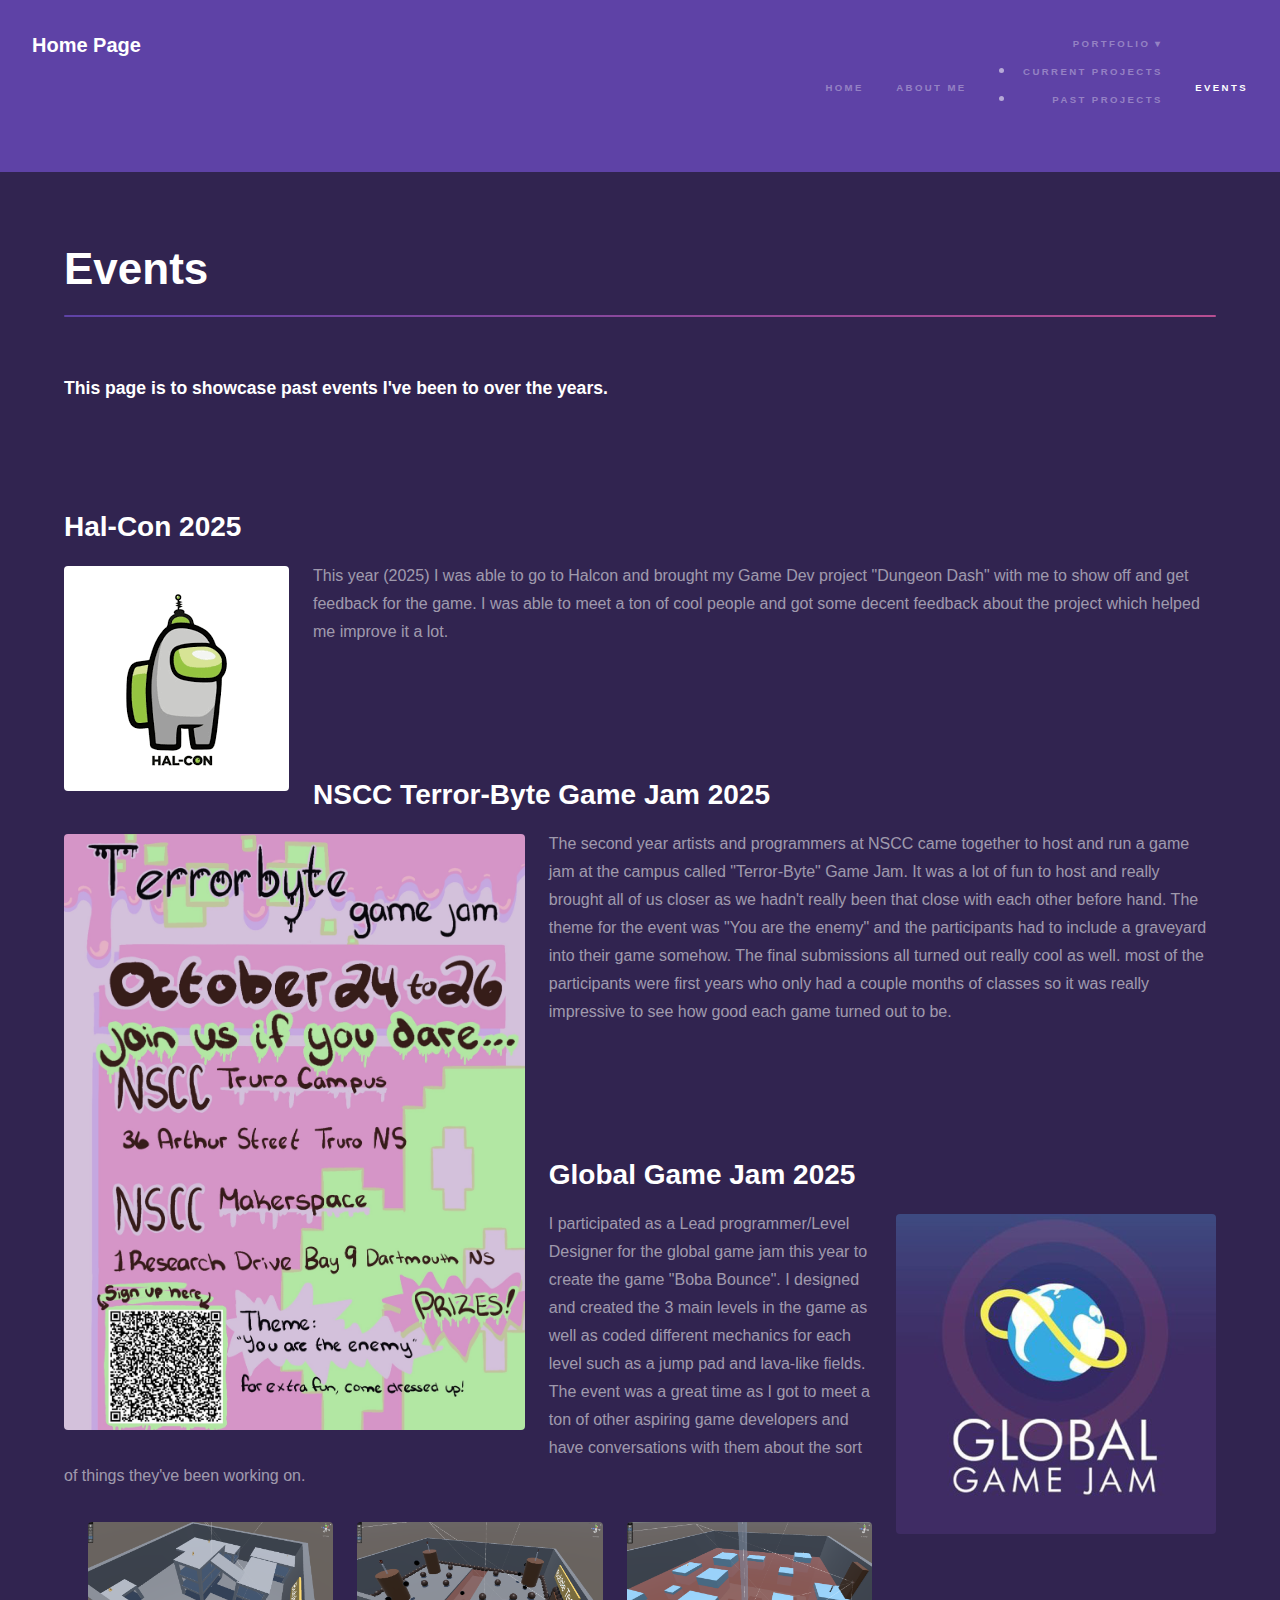
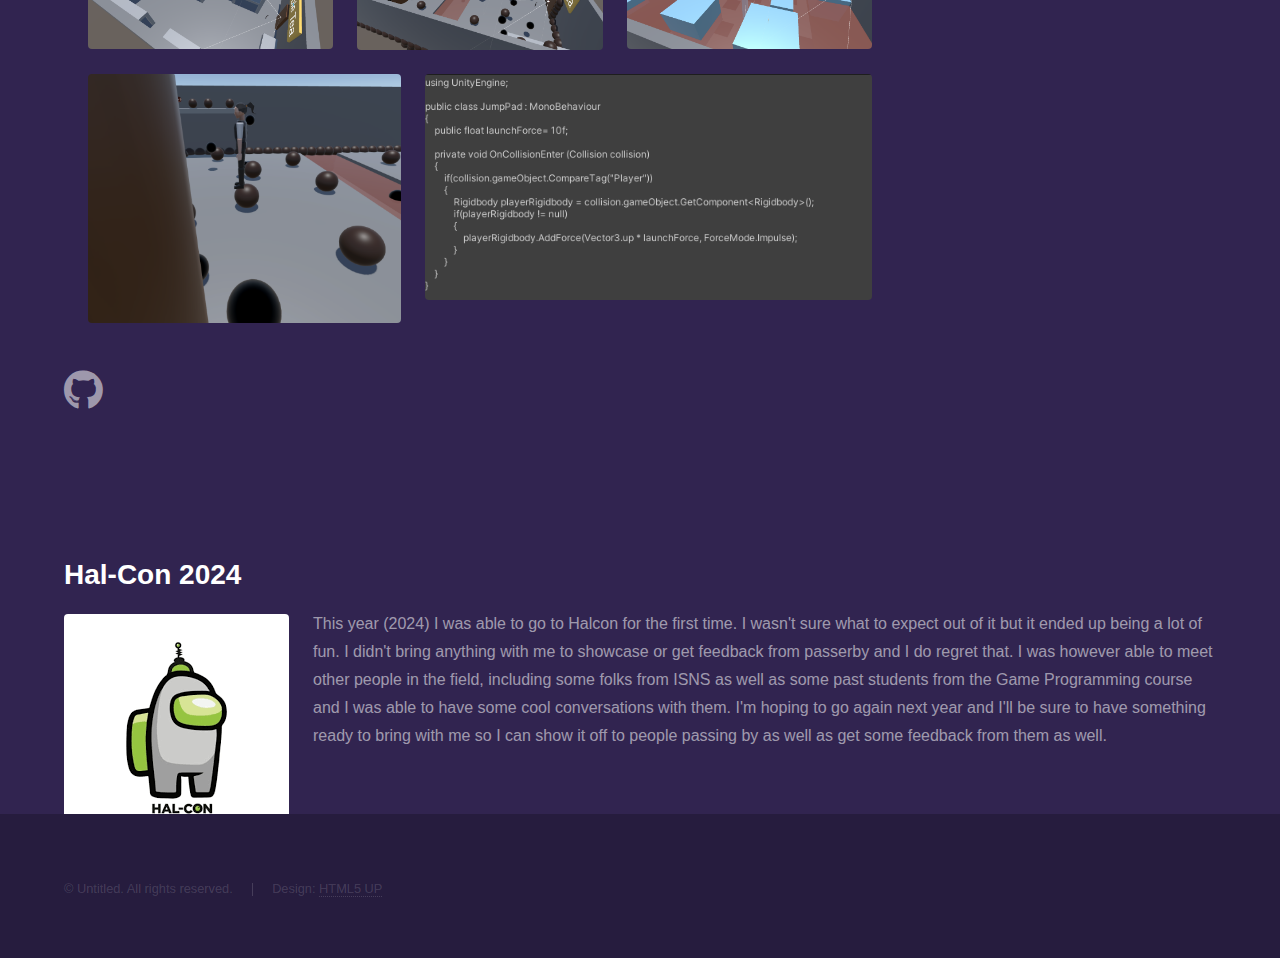
<file: events.html>
<!DOCTYPE HTML>
<!--
	Hyperspace by HTML5 UP
	html5up.net | @ajlkn
	Free for personal and commercial use under the CCA 3.0 license (html5up.net/license)
-->
<html>
	<head>
		<title>Kieran Hislop's Portfolio</title>
		<meta charset="utf-8" />
		<meta name="viewport" content="width=device-width, initial-scale=1, user-scalable=no" />
		<link rel="stylesheet" href="assets/css/main.css" />
		<noscript><link rel="stylesheet" href="assets/css/noscript.css" /></noscript>
	</head>
	<body class="is-preload">

		<!-- Header -->
			<header id="header">
				<a href="index.html" class="title">Home Page</a>
				<nav>
					<ul>
						<li><a href="index.html">Home</a></li>
						<li><a href="aboutme.html">About Me</a></li>

						<li class="dropdown">
							<a href="featuredpage.html">Portfolio ▾</a>
							<ul class="dropdown-content">
								<li><a href="currentprojects.html">Current Projects</a></li>
								<li><a href="pastprojects.html">Past Projects</a></li>
							</ul>
						</li>

						<li><a href="events.html"class="active">Events</a></li>
						<!-- <li><a href="elements.html">Events</a></li> -->
					</ul>
				</nav>
			</header>

		<!-- Wrapper -->
			<div id="wrapper">

				<!-- Main -->
				<section id="main" class="wrapper">
					<div class="inner">
						<h1 class="major">Events</h1>
						<!-- <span class="image fit"><img src="images/pic04.jpg" alt="" /></span> -->
						<h3>This page is to showcase past events I've been to over the years.</h3>
					</div>
				</section>
				<section id="one" class="wrapper">
					<div class="inner">
						<h2>Hal-Con 2025</h2>
						<p>
							<span class="image left"><img src="images/Halcon.png" alt="" /></span> This year (2025) I was able to go to Halcon and brought my Game Dev project "Dungeon Dash" with me to show off and get feedback
							for the game. I was able to meet a ton of cool people and got some decent feedback about the project which helped me improve it a lot.
						</p>
					</div>
				</section>
				<section id="teo" class="wrapper">
					<div class="inner">
						<h2>NSCC Terror-Byte Game Jam 2025</h2>
						<p>
							<span class="image left"><img src="images/GameJamNSCC.png" alt="" /></span> The second year artists and programmers at NSCC came together to host and run a game jam at the campus called "Terror-Byte" Game Jam. It was a lot of fun to host and
							really brought all of us closer as we hadn't really been that close with each other before hand. The theme for the event was "You are the enemy" and the participants had to include a graveyard into their game somehow. The final submissions all turned
							out really cool as well. most of the participants were first years who only had a couple months of classes so it was really impressive to see how good each game turned out to be.
						</p>
					</div>
				</section>
				<section id="three" class="wrapper">
					<div class="inner">
						<h2>Global Game Jam 2025</h2>
						<p>
							<span class="image right"><img src="images/globalgamejam.png" alt="" /></span> I participated as a Lead programmer/Level Designer for the global game jam this year to create the game "Boba Bounce". I designed and created the 3 main levels in the game as well as coded different mechanics for each level such as a jump pad and lava-like fields. The event was a great time as I got to meet a ton of other aspiring game developers and have conversations with them about the sort of
							things they've been working on.
						</p>
						<div class="box alt">
							<div class="row gtr-uniform">
								<div class="col-4"><span class="image fit"><img src="images/SugarStage.png" alt="" /></span></div>
								<div class="col-4"><span class="image fit"><img src="images/PearlStage.png" alt="" /></span></div>
								<div class="col-4"><span class="image fit"><img src="images/BobaTeaStage.png" alt="" /></span></div>
								<div class="col-5"><span class="image fit"><img src="images/PearlBounce.png" alt="" /></span></div>
								<div class="col-7"><span class="image fit"><img src="images/Jumppad.png" alt="" /></span></div>
							</div>
						</div>
						<ul class="icons">
							<li><a href="https://github.com/MochiBingo/GameJamProject" class="icon brands fa-github" style='font-size:40px'></a></li>
						</ul>
					</div>
				</section>
				<section id="four" class="wrapper">
					<div class="inner">
						<h2>Hal-Con 2024</h2>
						<p>
							<span class="image left"><img src="images/Halcon.png" alt="" /></span> This year (2024) I was able to go to Halcon for the first time. I wasn't sure what to expect out of it but it ended up being a lot of fun. I didn't bring anything with me to showcase or get feedback from passerby and I do regret that. I was however able to meet other people in the field, including some folks from ISNS as well as some past students from the Game Programming course and I was able to have some cool conversations with them.
							I'm hoping to go again next year and I'll be sure to have something ready to bring with me so I can show it off to people passing by as well as get some feedback from them as well.
						</p>
					</div>
				</section>
			</div>

		<!-- Footer -->
			<footer id="footer" class="wrapper alt">
				<div class="inner">
					<ul class="menu">
						<li>&copy; Untitled. All rights reserved.</li><li>Design: <a href="http://html5up.net">HTML5 UP</a></li>
					</ul>
				</div>
			</footer>

		<!-- Scripts -->
			<script src="assets/js/jquery.min.js"></script>
			<script src="assets/js/jquery.scrollex.min.js"></script>
			<script src="assets/js/jquery.scrolly.min.js"></script>
			<script src="assets/js/browser.min.js"></script>
			<script src="assets/js/breakpoints.min.js"></script>
			<script src="assets/js/util.js"></script>
			<script src="assets/js/main.js"></script>

	</body>
</html>
</file>
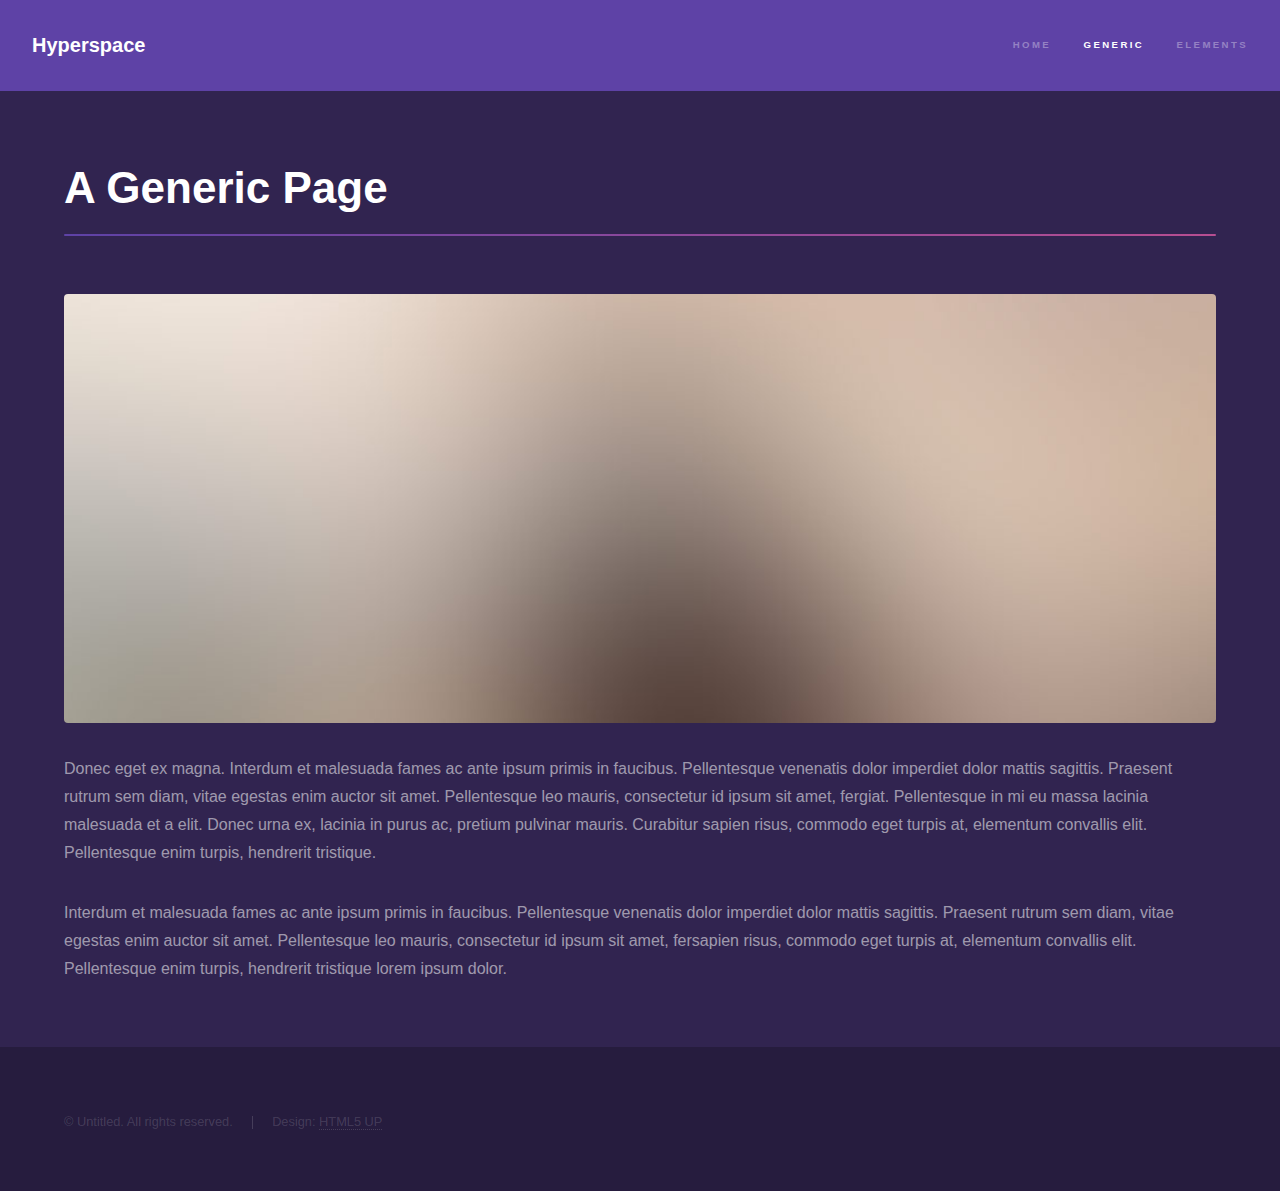
<file: generic.html>
<!DOCTYPE HTML>
<!--
	Hyperspace by HTML5 UP
	html5up.net | @ajlkn
	Free for personal and commercial use under the CCA 3.0 license (html5up.net/license)
-->
<html>
	<head>
		<title>Generic - Hyperspace by HTML5 UP</title>
		<meta charset="utf-8" />
		<meta name="viewport" content="width=device-width, initial-scale=1, user-scalable=no" />
		<link rel="stylesheet" href="assets/css/main.css" />
		<noscript><link rel="stylesheet" href="assets/css/noscript.css" /></noscript>
	</head>
	<body class="is-preload">

		<!-- Header -->
			<header id="header">
				<a href="index.html" class="title">Hyperspace</a>
				<nav>
					<ul>
						<li><a href="index.html">Home</a></li>
						<li><a href="generic.html" class="active">Generic</a></li>
						<li><a href="elements.html">Elements</a></li>
					</ul>
				</nav>
			</header>

		<!-- Wrapper -->
			<div id="wrapper">

				<!-- Main -->
					<section id="main" class="wrapper">
						<div class="inner">
							<h1 class="major">A Generic Page</h1>
							<span class="image fit"><img src="images/pic04.jpg" alt="" /></span>
							<p>Donec eget ex magna. Interdum et malesuada fames ac ante ipsum primis in faucibus. Pellentesque venenatis dolor imperdiet dolor mattis sagittis. Praesent rutrum sem diam, vitae egestas enim auctor sit amet. Pellentesque leo mauris, consectetur id ipsum sit amet, fergiat. Pellentesque in mi eu massa lacinia malesuada et a elit. Donec urna ex, lacinia in purus ac, pretium pulvinar mauris. Curabitur sapien risus, commodo eget turpis at, elementum convallis elit. Pellentesque enim turpis, hendrerit tristique.</p>
							<p>Interdum et malesuada fames ac ante ipsum primis in faucibus. Pellentesque venenatis dolor imperdiet dolor mattis sagittis. Praesent rutrum sem diam, vitae egestas enim auctor sit amet. Pellentesque leo mauris, consectetur id ipsum sit amet, fersapien risus, commodo eget turpis at, elementum convallis elit. Pellentesque enim turpis, hendrerit tristique lorem ipsum dolor.</p>
						</div>
					</section>

			</div>

		<!-- Footer -->
			<footer id="footer" class="wrapper alt">
				<div class="inner">
					<ul class="menu">
						<li>&copy; Untitled. All rights reserved.</li><li>Design: <a href="http://html5up.net">HTML5 UP</a></li>
					</ul>
				</div>
			</footer>

		<!-- Scripts -->
			<script src="assets/js/jquery.min.js"></script>
			<script src="assets/js/jquery.scrollex.min.js"></script>
			<script src="assets/js/jquery.scrolly.min.js"></script>
			<script src="assets/js/browser.min.js"></script>
			<script src="assets/js/breakpoints.min.js"></script>
			<script src="assets/js/util.js"></script>
			<script src="assets/js/main.js"></script>

	</body>
</html>
</file>
<file: assets/css/noscript.css>
/*
	Hyperspace by HTML5 UP
	html5up.net | @ajlkn
	Free for personal and commercial use under the CCA 3.0 license (html5up.net/license)
*/

/* Spotlights */

	.spotlights > section > .image:before {
		opacity: 0 !important;
	}

	.spotlights > section > .content > .inner {
		-moz-transform: none !important;
		-webkit-transform: none !important;
		-ms-transform: none !important;
		transform: none !important;
		opacity: 1 !important;
	}

/* Wrapper */

	.wrapper > .inner {
		opacity: 1 !important;
		-moz-transform: none !important;
		-webkit-transform: none !important;
		-ms-transform: none !important;
		transform: none !important;
	}

/* Sidebar */

	#sidebar > .inner {
		opacity: 1 !important;
	}

	#sidebar nav > ul > li {
		-moz-transform: none !important;
		-webkit-transform: none !important;
		-ms-transform: none !important;
		transform: none !important;
		opacity: 1 !important;
	}
</file>
<file: assets/css/main.css>
@import url(fontawesome-all.min.css);

/*
	Hyperspace by HTML5 UP
	html5up.net | @ajlkn
	Free for personal and commercial use under the CCA 3.0 license (html5up.net/license)
*/

html, body, div, span, applet, object,
iframe, h1, h2, h3, h4, h5, h6, p, blockquote,
pre, a, abbr, acronym, address, big, cite,
code, del, dfn, em, img, ins, kbd, q, s, samp,
small, strike, strong, sub, sup, tt, var, b,
u, i, center, dl, dt, dd, ol, ul, li, fieldset,
form, label, legend, table, caption, tbody,
tfoot, thead, tr, th, td, article, aside,
canvas, details, embed, figure, figcaption,
footer, header, hgroup, menu, nav, output, ruby,
section, summary, time, mark, audio, video {
	margin: 0;
	padding: 0;
	border: 0;
	font-size: 100%;
	font: inherit;
	vertical-align: baseline;}

article, aside, details, figcaption, figure,
footer, header, hgroup, menu, nav, section {
	display: block;}

body {
	line-height: 1;
}

ol, ul {
	list-style: none;
}

blockquote, q {
	quotes: none;
}

	blockquote:before, blockquote:after, q:before, q:after {
		content: '';
		content: none;
	}

table {
	border-collapse: collapse;
	border-spacing: 0;
}

body {
	-webkit-text-size-adjust: none;
}

mark {
	background-color: transparent;
	color: inherit;
}

input::-moz-focus-inner {
	border: 0;
	padding: 0;
}

input, select, textarea {
	-moz-appearance: none;
	-webkit-appearance: none;
	-ms-appearance: none;
	appearance: none;
}

/* Basic */

	@-ms-viewport {
		width: device-width;
	}

	body {
		-ms-overflow-style: scrollbar;
	}

	@media screen and (max-width: 480px) {

		html, body {
			min-width: 320px;
		}

	}

	html {
		box-sizing: border-box;
	}

	*, *:before, *:after {
		box-sizing: inherit;
	}

	body {
		background: #312450;
	}

		body.is-preload *, body.is-preload *:before, body.is-preload *:after {
			-moz-animation: none !important;
			-webkit-animation: none !important;
			-ms-animation: none !important;
			animation: none !important;
			-moz-transition: none !important;
			-webkit-transition: none !important;
			-ms-transition: none !important;
			transition: none !important;
		}

/* Type */

	body, input, select, textarea {
		color: rgba(255, 255, 255, 0.55);
		font-family: Arial, Helvetica, sans-serif;
		font-size: 16.5pt;
		font-weight: normal;
		line-height: 1.75;
	}

		@media screen and (max-width: 1680px) {

			body, input, select, textarea {
				font-size: 13pt;
			}

		}

		@media screen and (max-width: 1280px) {

			body, input, select, textarea {
				font-size: 12pt;
			}

		}

		@media screen and (max-width: 360px) {

			body, input, select, textarea {
				font-size: 11pt;
			}

		}

	a {
		-moz-transition: color 0.2s ease, border-bottom-color 0.2s ease;
		-webkit-transition: color 0.2s ease, border-bottom-color 0.2s ease;
		-ms-transition: color 0.2s ease, border-bottom-color 0.2s ease;
		transition: color 0.2s ease, border-bottom-color 0.2s ease;
		border-bottom: dotted 1px rgba(255, 255, 255, 0.35);
		color: inherit;
		text-decoration: none;
	}

		a:hover {
			border-bottom-color: transparent;
			color: #ffffff;
		}

	strong, b {
		color: #ffffff;
		font-weight: bold;
	}

	em, i {
		font-style: italic;
	}

	p {
		margin: 0 0 2em 0;
	}

	h1, h2, h3, h4, h5, h6 {
		color: #ffffff;
		font-weight: bold;
		line-height: 1.5;
		margin: 0 0 0.5em 0;
	}

		h1 a, h2 a, h3 a, h4 a, h5 a, h6 a {
			color: inherit;
			text-decoration: none;
		}

	h1 {
		font-size: 2.75em;
	}

		h1.major {
			margin: 0 0 1.3em 0;
			position: relative;
			padding-bottom: 0.35em;
		}

			h1.major:after {
				background-image: -moz-linear-gradient(to right, #5e42a6, #b74e91);
				background-image: -webkit-linear-gradient(to right, #5e42a6, #b74e91);
				background-image: -ms-linear-gradient(to right, #5e42a6, #b74e91);
				background-image: linear-gradient(to right, #5e42a6, #b74e91);
				-moz-transition: max-width 0.2s ease;
				-webkit-transition: max-width 0.2s ease;
				-ms-transition: max-width 0.2s ease;
				transition: max-width 0.2s ease;
				border-radius: 0.2em;
				bottom: 0;
				content: '';
				height: 0.05em;
				position: absolute;
				right: 0;
				width: 100%;
			}

	h2 {
		font-size: 1.75em;
	}

	h3 {
		font-size: 1.1em;
	}

	h4 {
		font-size: 1em;
	}

	h5 {
		font-size: 0.8em;
	}

	h6 {
		font-size: 0.6em;
	}

	@media screen and (max-width: 736px) {

		h1 {
			font-size: 2em;
		}

		h2 {
			font-size: 1.25em;
		}

		h3 {
			font-size: 1em;
		}

		h4 {
			font-size: 0.8em;
		}

		h5 {
			font-size: 0.6em;
		}

		h6 {
			font-size: 0.6em;
		}

	}

	sub {
		font-size: 0.8em;
		position: relative;
		top: 0.5em;
	}

	sup {
		font-size: 0.8em;
		position: relative;
		top: -0.5em;
	}

	blockquote {
		border-left: solid 4px rgba(255, 255, 255, 0.15);
		font-style: italic;
		margin: 0 0 2em 0;
		padding: 0.5em 0 0.5em 2em;
	}

	code {
		background: rgba(255, 255, 255, 0.05);
		border-radius: 0.25em;
		border: solid 1px rgba(255, 255, 255, 0.15);
		font-family: "Courier New", monospace;
		font-size: 0.9em;
		margin: 0 0.25em;
		padding: 0.25em 0.65em;
	}

	pre {
		-webkit-overflow-scrolling: touch;
		font-family: "Courier New", monospace;
		font-size: 0.9em;
		margin: 0 0 2em 0;
	}

		pre code {
			display: block;
			line-height: 1.75em;
			padding: 1em 1.5em;
			overflow-x: auto;
		}

	hr {
		border: 0;
		border-bottom: solid 1px rgba(255, 255, 255, 0.15);
		margin: 2em 0;
	}

		hr.major {
			margin: 3em 0;
		}

	.align-left {
		text-align: left;
	}

	.align-center {
		text-align: center;
	}

	.align-right {
		text-align: right;
	}

/* Row */

	.row {
		display: flex;
		flex-wrap: wrap;
		box-sizing: border-box;
		align-items: stretch;
	}

		.row > * {
			box-sizing: border-box;
		}

		.row.gtr-uniform > * > :last-child {
			margin-bottom: 0;
		}

		.row.aln-left {
			justify-content: flex-start;
		}

		.row.aln-center {
			justify-content: center;
		}

		.row.aln-right {
			justify-content: flex-end;
		}

		.row.aln-top {
			align-items: flex-start;
		}

		.row.aln-middle {
			align-items: center;
		}

		.row.aln-bottom {
			align-items: flex-end;
		}

		.row > .imp {
			order: -1;
		}

		.row > .col-1 {
			width: 8.33333%;
		}

		.row > .off-1 {
			margin-left: 8.33333%;
		}

		.row > .col-2 {
			width: 16.66667%;
		}

		.row > .off-2 {
			margin-left: 16.66667%;
		}

		.row > .col-3 {
			width: 25%;
		}

		.row > .off-3 {
			margin-left: 25%;
		}

		.row > .col-4 {
			width: 33.33333%;
		}

		.row > .off-4 {
			margin-left: 33.33333%;
		}

		.row > .col-5 {
			width: 41.66667%;
		}

		.row > .off-5 {
			margin-left: 41.66667%;
		}

		.row > .col-6 {
			width: 50%;
		}

		.row > .off-6 {
			margin-left: 50%;
		}

		.row > .col-7 {
			width: 58.33333%;
		}

		.row > .off-7 {
			margin-left: 58.33333%;
		}

		.row > .col-8 {
			width: 66.66667%;
		}

		.row > .off-8 {
			margin-left: 66.66667%;
		}

		.row > .col-9 {
			width: 75%;
		}

		.row > .off-9 {
			margin-left: 75%;
		}

		.row > .col-10 {
			width: 83.33333%;
		}

		.row > .off-10 {
			margin-left: 83.33333%;
		}

		.row > .col-11 {
			width: 91.66667%;
		}

		.row > .off-11 {
			margin-left: 91.66667%;
		}

		.row > .col-12 {
			width: 100%;
		}

		.row > .off-12 {
			margin-left: 100%;
		}

		.row.gtr-0 {
			margin-top: 0;
			margin-left: 0em;
		}

			.row.gtr-0 > * {
				padding: 0 0 0 0em;
			}

			.row.gtr-0.gtr-uniform {
				margin-top: 0em;
			}

				.row.gtr-0.gtr-uniform > * {
					padding-top: 0em;
				}

		.row.gtr-25 {
			margin-top: 0;
			margin-left: -0.375em;
		}

			.row.gtr-25 > * {
				padding: 0 0 0 0.375em;
			}

			.row.gtr-25.gtr-uniform {
				margin-top: -0.375em;
			}

				.row.gtr-25.gtr-uniform > * {
					padding-top: 0.375em;
				}

		.row.gtr-50 {
			margin-top: 0;
			margin-left: -0.75em;
		}

			.row.gtr-50 > * {
				padding: 0 0 0 0.75em;
			}

			.row.gtr-50.gtr-uniform {
				margin-top: -0.75em;
			}

				.row.gtr-50.gtr-uniform > * {
					padding-top: 0.75em;
				}

		.row {
			margin-top: 0;
			margin-left: -1.5em;
		}

			.row > * {
				padding: 0 0 0 1.5em;
			}

			.row.gtr-uniform {
				margin-top: -1.5em;
			}

				.row.gtr-uniform > * {
					padding-top: 1.5em;
				}

		.row.gtr-150 {
			margin-top: 0;
			margin-left: -2.25em;
		}

			.row.gtr-150 > * {
				padding: 0 0 0 2.25em;
			}

			.row.gtr-150.gtr-uniform {
				margin-top: -2.25em;
			}

				.row.gtr-150.gtr-uniform > * {
					padding-top: 2.25em;
				}

		.row.gtr-200 {
			margin-top: 0;
			margin-left: -3em;
		}

			.row.gtr-200 > * {
				padding: 0 0 0 3em;
			}

			.row.gtr-200.gtr-uniform {
				margin-top: -3em;
			}

				.row.gtr-200.gtr-uniform > * {
					padding-top: 3em;
				}

		@media screen and (max-width: 1680px) {

			.row {
				display: flex;
				flex-wrap: wrap;
				box-sizing: border-box;
				align-items: stretch;
			}

				.row > * {
					box-sizing: border-box;
				}

				.row.gtr-uniform > * > :last-child {
					margin-bottom: 0;
				}

				.row.aln-left {
					justify-content: flex-start;
				}

				.row.aln-center {
					justify-content: center;
				}

				.row.aln-right {
					justify-content: flex-end;
				}

				.row.aln-top {
					align-items: flex-start;
				}

				.row.aln-middle {
					align-items: center;
				}

				.row.aln-bottom {
					align-items: flex-end;
				}

				.row > .imp-xlarge {
					order: -1;
				}

				.row > .col-1-xlarge {
					width: 8.33333%;
				}

				.row > .off-1-xlarge {
					margin-left: 8.33333%;
				}

				.row > .col-2-xlarge {
					width: 16.66667%;
				}

				.row > .off-2-xlarge {
					margin-left: 16.66667%;
				}

				.row > .col-3-xlarge {
					width: 25%;
				}

				.row > .off-3-xlarge {
					margin-left: 25%;
				}

				.row > .col-4-xlarge {
					width: 33.33333%;
				}

				.row > .off-4-xlarge {
					margin-left: 33.33333%;
				}

				.row > .col-5-xlarge {
					width: 41.66667%;
				}

				.row > .off-5-xlarge {
					margin-left: 41.66667%;
				}

				.row > .col-6-xlarge {
					width: 50%;
				}

				.row > .off-6-xlarge {
					margin-left: 50%;
				}

				.row > .col-7-xlarge {
					width: 58.33333%;
				}

				.row > .off-7-xlarge {
					margin-left: 58.33333%;
				}

				.row > .col-8-xlarge {
					width: 66.66667%;
				}

				.row > .off-8-xlarge {
					margin-left: 66.66667%;
				}

				.row > .col-9-xlarge {
					width: 75%;
				}

				.row > .off-9-xlarge {
					margin-left: 75%;
				}

				.row > .col-10-xlarge {
					width: 83.33333%;
				}

				.row > .off-10-xlarge {
					margin-left: 83.33333%;
				}

				.row > .col-11-xlarge {
					width: 91.66667%;
				}

				.row > .off-11-xlarge {
					margin-left: 91.66667%;
				}

				.row > .col-12-xlarge {
					width: 100%;
				}

				.row > .off-12-xlarge {
					margin-left: 100%;
				}

				.row.gtr-0 {
					margin-top: 0;
					margin-left: 0em;
				}

					.row.gtr-0 > * {
						padding: 0 0 0 0em;
					}

					.row.gtr-0.gtr-uniform {
						margin-top: 0em;
					}

						.row.gtr-0.gtr-uniform > * {
							padding-top: 0em;
						}

				.row.gtr-25 {
					margin-top: 0;
					margin-left: -0.375em;
				}

					.row.gtr-25 > * {
						padding: 0 0 0 0.375em;
					}

					.row.gtr-25.gtr-uniform {
						margin-top: -0.375em;
					}

						.row.gtr-25.gtr-uniform > * {
							padding-top: 0.375em;
						}

				.row.gtr-50 {
					margin-top: 0;
					margin-left: -0.75em;
				}

					.row.gtr-50 > * {
						padding: 0 0 0 0.75em;
					}

					.row.gtr-50.gtr-uniform {
						margin-top: -0.75em;
					}

						.row.gtr-50.gtr-uniform > * {
							padding-top: 0.75em;
						}

				.row {
					margin-top: 0;
					margin-left: -1.5em;
				}

					.row > * {
						padding: 0 0 0 1.5em;
					}

					.row.gtr-uniform {
						margin-top: -1.5em;
					}

						.row.gtr-uniform > * {
							padding-top: 1.5em;
						}

				.row.gtr-150 {
					margin-top: 0;
					margin-left: -2.25em;
				}

					.row.gtr-150 > * {
						padding: 0 0 0 2.25em;
					}

					.row.gtr-150.gtr-uniform {
						margin-top: -2.25em;
					}

						.row.gtr-150.gtr-uniform > * {
							padding-top: 2.25em;
						}

				.row.gtr-200 {
					margin-top: 0;
					margin-left: -3em;
				}

					.row.gtr-200 > * {
						padding: 0 0 0 3em;
					}

					.row.gtr-200.gtr-uniform {
						margin-top: -3em;
					}

						.row.gtr-200.gtr-uniform > * {
							padding-top: 3em;
						}

		}

		@media screen and (max-width: 1280px) {

			.row {
				display: flex;
				flex-wrap: wrap;
				box-sizing: border-box;
				align-items: stretch;
			}

				.row > * {
					box-sizing: border-box;
				}

				.row.gtr-uniform > * > :last-child {
					margin-bottom: 0;
				}

				.row.aln-left {
					justify-content: flex-start;
				}

				.row.aln-center {
					justify-content: center;
				}

				.row.aln-right {
					justify-content: flex-end;
				}

				.row.aln-top {
					align-items: flex-start;
				}

				.row.aln-middle {
					align-items: center;
				}

				.row.aln-bottom {
					align-items: flex-end;
				}

				.row > .imp-large {
					order: -1;
				}

				.row > .col-1-large {
					width: 8.33333%;
				}

				.row > .off-1-large {
					margin-left: 8.33333%;
				}

				.row > .col-2-large {
					width: 16.66667%;
				}

				.row > .off-2-large {
					margin-left: 16.66667%;
				}

				.row > .col-3-large {
					width: 25%;
				}

				.row > .off-3-large {
					margin-left: 25%;
				}

				.row > .col-4-large {
					width: 33.33333%;
				}

				.row > .off-4-large {
					margin-left: 33.33333%;
				}

				.row > .col-5-large {
					width: 41.66667%;
				}

				.row > .off-5-large {
					margin-left: 41.66667%;
				}

				.row > .col-6-large {
					width: 50%;
				}

				.row > .off-6-large {
					margin-left: 50%;
				}

				.row > .col-7-large {
					width: 58.33333%;
				}

				.row > .off-7-large {
					margin-left: 58.33333%;
				}

				.row > .col-8-large {
					width: 66.66667%;
				}

				.row > .off-8-large {
					margin-left: 66.66667%;
				}

				.row > .col-9-large {
					width: 75%;
				}

				.row > .off-9-large {
					margin-left: 75%;
				}

				.row > .col-10-large {
					width: 83.33333%;
				}

				.row > .off-10-large {
					margin-left: 83.33333%;
				}

				.row > .col-11-large {
					width: 91.66667%;
				}

				.row > .off-11-large {
					margin-left: 91.66667%;
				}

				.row > .col-12-large {
					width: 100%;
				}

				.row > .off-12-large {
					margin-left: 100%;
				}

				.row.gtr-0 {
					margin-top: 0;
					margin-left: 0em;
				}

					.row.gtr-0 > * {
						padding: 0 0 0 0em;
					}

					.row.gtr-0.gtr-uniform {
						margin-top: 0em;
					}

						.row.gtr-0.gtr-uniform > * {
							padding-top: 0em;
						}

				.row.gtr-25 {
					margin-top: 0;
					margin-left: -0.375em;
				}

					.row.gtr-25 > * {
						padding: 0 0 0 0.375em;
					}

					.row.gtr-25.gtr-uniform {
						margin-top: -0.375em;
					}

						.row.gtr-25.gtr-uniform > * {
							padding-top: 0.375em;
						}

				.row.gtr-50 {
					margin-top: 0;
					margin-left: -0.75em;
				}

					.row.gtr-50 > * {
						padding: 0 0 0 0.75em;
					}

					.row.gtr-50.gtr-uniform {
						margin-top: -0.75em;
					}

						.row.gtr-50.gtr-uniform > * {
							padding-top: 0.75em;
						}

				.row {
					margin-top: 0;
					margin-left: -1.5em;
				}

					.row > * {
						padding: 0 0 0 1.5em;
					}

					.row.gtr-uniform {
						margin-top: -1.5em;
					}

						.row.gtr-uniform > * {
							padding-top: 1.5em;
						}

				.row.gtr-150 {
					margin-top: 0;
					margin-left: -2.25em;
				}

					.row.gtr-150 > * {
						padding: 0 0 0 2.25em;
					}

					.row.gtr-150.gtr-uniform {
						margin-top: -2.25em;
					}

						.row.gtr-150.gtr-uniform > * {
							padding-top: 2.25em;
						}

				.row.gtr-200 {
					margin-top: 0;
					margin-left: -3em;
				}

					.row.gtr-200 > * {
						padding: 0 0 0 3em;
					}

					.row.gtr-200.gtr-uniform {
						margin-top: -3em;
					}

						.row.gtr-200.gtr-uniform > * {
							padding-top: 3em;
						}

		}

		@media screen and (max-width: 980px) {

			.row {
				display: flex;
				flex-wrap: wrap;
				box-sizing: border-box;
				align-items: stretch;
			}

				.row > * {
					box-sizing: border-box;
				}

				.row.gtr-uniform > * > :last-child {
					margin-bottom: 0;
				}

				.row.aln-left {
					justify-content: flex-start;
				}

				.row.aln-center {
					justify-content: center;
				}

				.row.aln-right {
					justify-content: flex-end;
				}

				.row.aln-top {
					align-items: flex-start;
				}

				.row.aln-middle {
					align-items: center;
				}

				.row.aln-bottom {
					align-items: flex-end;
				}

				.row > .imp-medium {
					order: -1;
				}

				.row > .col-1-medium {
					width: 8.33333%;
				}

				.row > .off-1-medium {
					margin-left: 8.33333%;
				}

				.row > .col-2-medium {
					width: 16.66667%;
				}

				.row > .off-2-medium {
					margin-left: 16.66667%;
				}

				.row > .col-3-medium {
					width: 25%;
				}

				.row > .off-3-medium {
					margin-left: 25%;
				}

				.row > .col-4-medium {
					width: 33.33333%;
				}

				.row > .off-4-medium {
					margin-left: 33.33333%;
				}

				.row > .col-5-medium {
					width: 41.66667%;
				}

				.row > .off-5-medium {
					margin-left: 41.66667%;
				}

				.row > .col-6-medium {
					width: 50%;
				}

				.row > .off-6-medium {
					margin-left: 50%;
				}

				.row > .col-7-medium {
					width: 58.33333%;
				}

				.row > .off-7-medium {
					margin-left: 58.33333%;
				}

				.row > .col-8-medium {
					width: 66.66667%;
				}

				.row > .off-8-medium {
					margin-left: 66.66667%;
				}

				.row > .col-9-medium {
					width: 75%;
				}

				.row > .off-9-medium {
					margin-left: 75%;
				}

				.row > .col-10-medium {
					width: 83.33333%;
				}

				.row > .off-10-medium {
					margin-left: 83.33333%;
				}

				.row > .col-11-medium {
					width: 91.66667%;
				}

				.row > .off-11-medium {
					margin-left: 91.66667%;
				}

				.row > .col-12-medium {
					width: 100%;
				}

				.row > .off-12-medium {
					margin-left: 100%;
				}

				.row.gtr-0 {
					margin-top: 0;
					margin-left: 0em;
				}

					.row.gtr-0 > * {
						padding: 0 0 0 0em;
					}

					.row.gtr-0.gtr-uniform {
						margin-top: 0em;
					}

						.row.gtr-0.gtr-uniform > * {
							padding-top: 0em;
						}

				.row.gtr-25 {
					margin-top: 0;
					margin-left: -0.375em;
				}

					.row.gtr-25 > * {
						padding: 0 0 0 0.375em;
					}

					.row.gtr-25.gtr-uniform {
						margin-top: -0.375em;
					}

						.row.gtr-25.gtr-uniform > * {
							padding-top: 0.375em;
						}

				.row.gtr-50 {
					margin-top: 0;
					margin-left: -0.75em;
				}

					.row.gtr-50 > * {
						padding: 0 0 0 0.75em;
					}

					.row.gtr-50.gtr-uniform {
						margin-top: -0.75em;
					}

						.row.gtr-50.gtr-uniform > * {
							padding-top: 0.75em;
						}

				.row {
					margin-top: 0;
					margin-left: -1.5em;
				}

					.row > * {
						padding: 0 0 0 1.5em;
					}

					.row.gtr-uniform {
						margin-top: -1.5em;
					}

						.row.gtr-uniform > * {
							padding-top: 1.5em;
						}

				.row.gtr-150 {
					margin-top: 0;
					margin-left: -2.25em;
				}

					.row.gtr-150 > * {
						padding: 0 0 0 2.25em;
					}

					.row.gtr-150.gtr-uniform {
						margin-top: -2.25em;
					}

						.row.gtr-150.gtr-uniform > * {
							padding-top: 2.25em;
						}

				.row.gtr-200 {
					margin-top: 0;
					margin-left: -3em;
				}

					.row.gtr-200 > * {
						padding: 0 0 0 3em;
					}

					.row.gtr-200.gtr-uniform {
						margin-top: -3em;
					}

						.row.gtr-200.gtr-uniform > * {
							padding-top: 3em;
						}

		}

		@media screen and (max-width: 736px) {

			.row {
				display: flex;
				flex-wrap: wrap;
				box-sizing: border-box;
				align-items: stretch;
			}

				.row > * {
					box-sizing: border-box;
				}

				.row.gtr-uniform > * > :last-child {
					margin-bottom: 0;
				}

				.row.aln-left {
					justify-content: flex-start;
				}

				.row.aln-center {
					justify-content: center;
				}

				.row.aln-right {
					justify-content: flex-end;
				}

				.row.aln-top {
					align-items: flex-start;
				}

				.row.aln-middle {
					align-items: center;
				}

				.row.aln-bottom {
					align-items: flex-end;
				}

				.row > .imp-small {
					order: -1;
				}

				.row > .col-1-small {
					width: 8.33333%;
				}

				.row > .off-1-small {
					margin-left: 8.33333%;
				}

				.row > .col-2-small {
					width: 16.66667%;
				}

				.row > .off-2-small {
					margin-left: 16.66667%;
				}

				.row > .col-3-small {
					width: 25%;
				}

				.row > .off-3-small {
					margin-left: 25%;
				}

				.row > .col-4-small {
					width: 33.33333%;
				}

				.row > .off-4-small {
					margin-left: 33.33333%;
				}

				.row > .col-5-small {
					width: 41.66667%;
				}

				.row > .off-5-small {
					margin-left: 41.66667%;
				}

				.row > .col-6-small {
					width: 50%;
				}

				.row > .off-6-small {
					margin-left: 50%;
				}

				.row > .col-7-small {
					width: 58.33333%;
				}

				.row > .off-7-small {
					margin-left: 58.33333%;
				}

				.row > .col-8-small {
					width: 66.66667%;
				}

				.row > .off-8-small {
					margin-left: 66.66667%;
				}

				.row > .col-9-small {
					width: 75%;
				}

				.row > .off-9-small {
					margin-left: 75%;
				}

				.row > .col-10-small {
					width: 83.33333%;
				}

				.row > .off-10-small {
					margin-left: 83.33333%;
				}

				.row > .col-11-small {
					width: 91.66667%;
				}

				.row > .off-11-small {
					margin-left: 91.66667%;
				}

				.row > .col-12-small {
					width: 100%;
				}

				.row > .off-12-small {
					margin-left: 100%;
				}

				.row.gtr-0 {
					margin-top: 0;
					margin-left: 0em;
				}

					.row.gtr-0 > * {
						padding: 0 0 0 0em;
					}

					.row.gtr-0.gtr-uniform {
						margin-top: 0em;
					}

						.row.gtr-0.gtr-uniform > * {
							padding-top: 0em;
						}

				.row.gtr-25 {
					margin-top: 0;
					margin-left: -0.375em;
				}

					.row.gtr-25 > * {
						padding: 0 0 0 0.375em;
					}

					.row.gtr-25.gtr-uniform {
						margin-top: -0.375em;
					}

						.row.gtr-25.gtr-uniform > * {
							padding-top: 0.375em;
						}

				.row.gtr-50 {
					margin-top: 0;
					margin-left: -0.75em;
				}

					.row.gtr-50 > * {
						padding: 0 0 0 0.75em;
					}

					.row.gtr-50.gtr-uniform {
						margin-top: -0.75em;
					}

						.row.gtr-50.gtr-uniform > * {
							padding-top: 0.75em;
						}

				.row {
					margin-top: 0;
					margin-left: -1.5em;
				}

					.row > * {
						padding: 0 0 0 1.5em;
					}

					.row.gtr-uniform {
						margin-top: -1.5em;
					}

						.row.gtr-uniform > * {
							padding-top: 1.5em;
						}

				.row.gtr-150 {
					margin-top: 0;
					margin-left: -2.25em;
				}

					.row.gtr-150 > * {
						padding: 0 0 0 2.25em;
					}

					.row.gtr-150.gtr-uniform {
						margin-top: -2.25em;
					}

						.row.gtr-150.gtr-uniform > * {
							padding-top: 2.25em;
						}

				.row.gtr-200 {
					margin-top: 0;
					margin-left: -3em;
				}

					.row.gtr-200 > * {
						padding: 0 0 0 3em;
					}

					.row.gtr-200.gtr-uniform {
						margin-top: -3em;
					}

						.row.gtr-200.gtr-uniform > * {
							padding-top: 3em;
						}

		}

		@media screen and (max-width: 480px) {

			.row {
				display: flex;
				flex-wrap: wrap;
				box-sizing: border-box;
				align-items: stretch;
			}

				.row > * {
					box-sizing: border-box;
				}

				.row.gtr-uniform > * > :last-child {
					margin-bottom: 0;
				}

				.row.aln-left {
					justify-content: flex-start;
				}

				.row.aln-center {
					justify-content: center;
				}

				.row.aln-right {
					justify-content: flex-end;
				}

				.row.aln-top {
					align-items: flex-start;
				}

				.row.aln-middle {
					align-items: center;
				}

				.row.aln-bottom {
					align-items: flex-end;
				}

				.row > .imp-xsmall {
					order: -1;
				}

				.row > .col-1-xsmall {
					width: 8.33333%;
				}

				.row > .off-1-xsmall {
					margin-left: 8.33333%;
				}

				.row > .col-2-xsmall {
					width: 16.66667%;
				}

				.row > .off-2-xsmall {
					margin-left: 16.66667%;
				}

				.row > .col-3-xsmall {
					width: 25%;
				}

				.row > .off-3-xsmall {
					margin-left: 25%;
				}

				.row > .col-4-xsmall {
					width: 33.33333%;
				}

				.row > .off-4-xsmall {
					margin-left: 33.33333%;
				}

				.row > .col-5-xsmall {
					width: 41.66667%;
				}

				.row > .off-5-xsmall {
					margin-left: 41.66667%;
				}

				.row > .col-6-xsmall {
					width: 50%;
				}

				.row > .off-6-xsmall {
					margin-left: 50%;
				}

				.row > .col-7-xsmall {
					width: 58.33333%;
				}

				.row > .off-7-xsmall {
					margin-left: 58.33333%;
				}

				.row > .col-8-xsmall {
					width: 66.66667%;
				}

				.row > .off-8-xsmall {
					margin-left: 66.66667%;
				}

				.row > .col-9-xsmall {
					width: 75%;
				}

				.row > .off-9-xsmall {
					margin-left: 75%;
				}

				.row > .col-10-xsmall {
					width: 83.33333%;
				}

				.row > .off-10-xsmall {
					margin-left: 83.33333%;
				}

				.row > .col-11-xsmall {
					width: 91.66667%;
				}

				.row > .off-11-xsmall {
					margin-left: 91.66667%;
				}

				.row > .col-12-xsmall {
					width: 100%;
				}

				.row > .off-12-xsmall {
					margin-left: 100%;
				}

				.row.gtr-0 {
					margin-top: 0;
					margin-left: 0em;
				}

					.row.gtr-0 > * {
						padding: 0 0 0 0em;
					}

					.row.gtr-0.gtr-uniform {
						margin-top: 0em;
					}

						.row.gtr-0.gtr-uniform > * {
							padding-top: 0em;
						}

				.row.gtr-25 {
					margin-top: 0;
					margin-left: -0.375em;
				}

					.row.gtr-25 > * {
						padding: 0 0 0 0.375em;
					}

					.row.gtr-25.gtr-uniform {
						margin-top: -0.375em;
					}

						.row.gtr-25.gtr-uniform > * {
							padding-top: 0.375em;
						}

				.row.gtr-50 {
					margin-top: 0;
					margin-left: -0.75em;
				}

					.row.gtr-50 > * {
						padding: 0 0 0 0.75em;
					}

					.row.gtr-50.gtr-uniform {
						margin-top: -0.75em;
					}

						.row.gtr-50.gtr-uniform > * {
							padding-top: 0.75em;
						}

				.row {
					margin-top: 0;
					margin-left: -1.5em;
				}

					.row > * {
						padding: 0 0 0 1.5em;
					}

					.row.gtr-uniform {
						margin-top: -1.5em;
					}

						.row.gtr-uniform > * {
							padding-top: 1.5em;
						}

				.row.gtr-150 {
					margin-top: 0;
					margin-left: -2.25em;
				}

					.row.gtr-150 > * {
						padding: 0 0 0 2.25em;
					}

					.row.gtr-150.gtr-uniform {
						margin-top: -2.25em;
					}

						.row.gtr-150.gtr-uniform > * {
							padding-top: 2.25em;
						}

				.row.gtr-200 {
					margin-top: 0;
					margin-left: -3em;
				}

					.row.gtr-200 > * {
						padding: 0 0 0 3em;
					}

					.row.gtr-200.gtr-uniform {
						margin-top: -3em;
					}

						.row.gtr-200.gtr-uniform > * {
							padding-top: 3em;
						}

		}

/* Box */

	.box {
		border-radius: 0.25em;
		border: solid 1px rgba(255, 255, 255, 0.15);
		margin-bottom: 2em;
		padding: 1.5em;
	}

		.box > :last-child,
		.box > :last-child > :last-child,
		.box > :last-child > :last-child > :last-child {
			margin-bottom: 0;
		}

		.box.alt {
			border: 0;
			border-radius: 0;
			padding: 0;
		}

/* Button */

	input[type="submit"],
	input[type="reset"],
	input[type="button"],
	button,
	.button {
		-moz-appearance: none;
		-webkit-appearance: none;
		-ms-appearance: none;
		appearance: none;
		-moz-transition: border-color 0.2s ease;
		-webkit-transition: border-color 0.2s ease;
		-ms-transition: border-color 0.2s ease;
		transition: border-color 0.2s ease;
		background-color: transparent;
		border: solid 1px !important;
		border-color: rgba(255, 255, 255, 0.15) !important;
		border-radius: 3em;
		color: #ffffff !important;
		cursor: pointer;
		display: inline-block;
		font-size: 0.6em;
		font-weight: bold;
		height: calc(4.75em + 2px);
		letter-spacing: 0.25em;
		line-height: 4.75em;
		outline: 0;
		padding: 0 3.75em;
		position: relative;
		text-align: center;
		text-decoration: none;
		text-transform: uppercase;
		white-space: nowrap;
	}

		input[type="submit"]:after,
		input[type="reset"]:after,
		input[type="button"]:after,
		button:after,
		.button:after {
			-moz-transform: scale(0.25);
			-webkit-transform: scale(0.25);
			-ms-transform: scale(0.25);
			transform: scale(0.25);
			pointer-events: none;
			-moz-transition: opacity 0.2s ease, -moz-transform 0.2s ease;
			-webkit-transition: opacity 0.2s ease, -webkit-transform 0.2s ease;
			-ms-transition: opacity 0.2s ease, -ms-transform 0.2s ease;
			transition: opacity 0.2s ease, transform 0.2s ease;
			background: #ffffff;
			border-radius: 3em;
			content: '';
			height: 100%;
			left: 0;
			opacity: 0;
			position: absolute;
			top: 0;
			width: 100%;
		}

		input[type="submit"].icon:before,
		input[type="reset"].icon:before,
		input[type="button"].icon:before,
		button.icon:before,
		.button.icon:before {
			margin-right: 0.75em;
		}

		input[type="submit"].fit,
		input[type="reset"].fit,
		input[type="button"].fit,
		button.fit,
		.button.fit {
			width: 100%;
		}

		input[type="submit"].small,
		input[type="reset"].small,
		input[type="button"].small,
		button.small,
		.button.small {
			font-size: 0.4em;
		}

		input[type="submit"].large,
		input[type="reset"].large,
		input[type="button"].large,
		button.large,
		.button.large {
			font-size: 0.8em;
		}

		input[type="submit"].primary,
		input[type="reset"].primary,
		input[type="button"].primary,
		button.primary,
		.button.primary {
			background-color: #ffffff;
			color: #312450 !important;
		}

			input[type="submit"].primary:after,
			input[type="reset"].primary:after,
			input[type="button"].primary:after,
			button.primary:after,
			.button.primary:after {
				display: none;
			}

		input[type="submit"].disabled, input[type="submit"]:disabled,
		input[type="reset"].disabled,
		input[type="reset"]:disabled,
		input[type="button"].disabled,
		input[type="button"]:disabled,
		button.disabled,
		button:disabled,
		.button.disabled,
		.button:disabled {
			cursor: default;
			opacity: 0.5;
			pointer-events: none;
		}

		input[type="submit"]:hover,
		input[type="reset"]:hover,
		input[type="button"]:hover,
		button:hover,
		.button:hover {
			border-color: rgba(255, 255, 255, 0.55) !important;
		}

			input[type="submit"]:hover:after,
			input[type="reset"]:hover:after,
			input[type="button"]:hover:after,
			button:hover:after,
			.button:hover:after {
				opacity: 0.05;
				-moz-transform: scale(1);
				-webkit-transform: scale(1);
				-ms-transform: scale(1);
				transform: scale(1);
			}

			input[type="submit"]:hover:active,
			input[type="reset"]:hover:active,
			input[type="button"]:hover:active,
			button:hover:active,
			.button:hover:active {
				border-color: #ffffff !important;
			}

				input[type="submit"]:hover:active:after,
				input[type="reset"]:hover:active:after,
				input[type="button"]:hover:active:after,
				button:hover:active:after,
				.button:hover:active:after {
					opacity: 0.1;
				}

/* Features */

	.features {
		display: -moz-flex;
		display: -webkit-flex;
		display: -ms-flex;
		display: flex;
		-moz-flex-wrap: wrap;
		-webkit-flex-wrap: wrap;
		-ms-flex-wrap: wrap;
		flex-wrap: wrap;
		border-radius: 0.25em;
		border: solid 1px rgba(255, 255, 255, 0.15);
		background: rgba(255, 255, 255, 0.05);
		margin: 0 0 2em 0;
	}

		.features section {
			padding: 3.5em 3em 1em 7em ;
			width: 50%;
			border-top: solid 1px rgba(255, 255, 255, 0.15);
			position: relative;
		}

			.features section:nth-child(-n + 2) {
				border-top-width: 0;
			}

			.features section:nth-child(2n) {
				border-left: solid 1px rgba(255, 255, 255, 0.15);
			}

			.features section .icon {
				-moz-transition: opacity 0.5s ease, -moz-transform 0.5s ease;
				-webkit-transition: opacity 0.5s ease, -webkit-transform 0.5s ease;
				-ms-transition: opacity 0.5s ease, -ms-transform 0.5s ease;
				transition: opacity 0.5s ease, transform 0.5s ease;
				-moz-transition-delay: 1s;
				-webkit-transition-delay: 1s;
				-ms-transition-delay: 1s;
				transition-delay: 1s;
				-moz-transform: scale(1);
				-webkit-transform: scale(1);
				-ms-transform: scale(1);
				transform: scale(1);
				position: absolute;
				left: 3em;
				top: 3em;
				opacity: 1;
			}

			.features section:nth-child(1) .icon {
				-moz-transition-delay: 0.15s;
				-webkit-transition-delay: 0.15s;
				-ms-transition-delay: 0.15s;
				transition-delay: 0.15s;
			}

			.features section:nth-child(2) .icon {
				-moz-transition-delay: 0.3s;
				-webkit-transition-delay: 0.3s;
				-ms-transition-delay: 0.3s;
				transition-delay: 0.3s;
			}

			.features section:nth-child(3) .icon {
				-moz-transition-delay: 0.45s;
				-webkit-transition-delay: 0.45s;
				-ms-transition-delay: 0.45s;
				transition-delay: 0.45s;
			}

			.features section:nth-child(4) .icon {
				-moz-transition-delay: 0.6s;
				-webkit-transition-delay: 0.6s;
				-ms-transition-delay: 0.6s;
				transition-delay: 0.6s;
			}

			.features section:nth-child(5) .icon {
				-moz-transition-delay: 0.75s;
				-webkit-transition-delay: 0.75s;
				-ms-transition-delay: 0.75s;
				transition-delay: 0.75s;
			}

			.features section:nth-child(6) .icon {
				-moz-transition-delay: 0.9s;
				-webkit-transition-delay: 0.9s;
				-ms-transition-delay: 0.9s;
				transition-delay: 0.9s;
			}

			.features section:nth-child(7) .icon {
				-moz-transition-delay: 1.05s;
				-webkit-transition-delay: 1.05s;
				-ms-transition-delay: 1.05s;
				transition-delay: 1.05s;
			}

			.features section:nth-child(8) .icon {
				-moz-transition-delay: 1.2s;
				-webkit-transition-delay: 1.2s;
				-ms-transition-delay: 1.2s;
				transition-delay: 1.2s;
			}

			.features section:nth-child(9) .icon {
				-moz-transition-delay: 1.35s;
				-webkit-transition-delay: 1.35s;
				-ms-transition-delay: 1.35s;
				transition-delay: 1.35s;
			}

			.features section:nth-child(10) .icon {
				-moz-transition-delay: 1.5s;
				-webkit-transition-delay: 1.5s;
				-ms-transition-delay: 1.5s;
				transition-delay: 1.5s;
			}

			.features section:nth-child(11) .icon {
				-moz-transition-delay: 1.65s;
				-webkit-transition-delay: 1.65s;
				-ms-transition-delay: 1.65s;
				transition-delay: 1.65s;
			}

			.features section:nth-child(12) .icon {
				-moz-transition-delay: 1.8s;
				-webkit-transition-delay: 1.8s;
				-ms-transition-delay: 1.8s;
				transition-delay: 1.8s;
			}

			.features section:nth-child(13) .icon {
				-moz-transition-delay: 1.95s;
				-webkit-transition-delay: 1.95s;
				-ms-transition-delay: 1.95s;
				transition-delay: 1.95s;
			}

			.features section:nth-child(14) .icon {
				-moz-transition-delay: 2.1s;
				-webkit-transition-delay: 2.1s;
				-ms-transition-delay: 2.1s;
				transition-delay: 2.1s;
			}

			.features section:nth-child(15) .icon {
				-moz-transition-delay: 2.25s;
				-webkit-transition-delay: 2.25s;
				-ms-transition-delay: 2.25s;
				transition-delay: 2.25s;
			}

			.features section:nth-child(16) .icon {
				-moz-transition-delay: 2.4s;
				-webkit-transition-delay: 2.4s;
				-ms-transition-delay: 2.4s;
				transition-delay: 2.4s;
			}

			.features section:nth-child(17) .icon {
				-moz-transition-delay: 2.55s;
				-webkit-transition-delay: 2.55s;
				-ms-transition-delay: 2.55s;
				transition-delay: 2.55s;
			}

			.features section:nth-child(18) .icon {
				-moz-transition-delay: 2.7s;
				-webkit-transition-delay: 2.7s;
				-ms-transition-delay: 2.7s;
				transition-delay: 2.7s;
			}

			.features section:nth-child(19) .icon {
				-moz-transition-delay: 2.85s;
				-webkit-transition-delay: 2.85s;
				-ms-transition-delay: 2.85s;
				transition-delay: 2.85s;
			}

			.features section:nth-child(20) .icon {
				-moz-transition-delay: 3s;
				-webkit-transition-delay: 3s;
				-ms-transition-delay: 3s;
				transition-delay: 3s;
			}

		.features.inactive section .icon {
			-moz-transform: scale(0.5);
			-webkit-transform: scale(0.5);
			-ms-transform: scale(0.5);
			transform: scale(0.5);
			opacity: 0;
		}

		@media screen and (max-width: 980px) {

			.features {
				display: block;
			}

				.features section {
					border-top-width: 1px !important;
					border-left-width: 0 !important;
					width: 100%;
				}

					.features section:first-child {
						border-top-width: 0 !important;
					}

		}

		@media screen and (max-width: 736px) {

			.features section {
				padding: 2.5em 1.5em 0.1em 5.5em ;
			}

				.features section .icon {
					left: 1.5em;
					top: 2em;
				}

		}

		@media screen and (max-width: 480px) {

			.features section {
				padding: 2em 1.5em 0.1em 1.5em ;
			}

				.features section .icon {
					left: 0;
					position: relative;
					top: 0;
				}

		}

/* Form */

	form {
		margin: 0 0 2em 0;
	}

		form > :last-child {
			margin-bottom: 0;
		}

		form > .fields {
			display: -moz-flex;
			display: -webkit-flex;
			display: -ms-flex;
			display: flex;
			-moz-flex-wrap: wrap;
			-webkit-flex-wrap: wrap;
			-ms-flex-wrap: wrap;
			flex-wrap: wrap;
			width: calc(100% + 3em);
			margin: -1.5em 0 2em -1.5em;
		}

			form > .fields > .field {
				-moz-flex-grow: 0;
				-webkit-flex-grow: 0;
				-ms-flex-grow: 0;
				flex-grow: 0;
				-moz-flex-shrink: 0;
				-webkit-flex-shrink: 0;
				-ms-flex-shrink: 0;
				flex-shrink: 0;
				padding: 1.5em 0 0 1.5em;
				width: calc(100% - 1.5em);
			}

				form > .fields > .field.half {
					width: calc(50% - 0.75em);
				}

				form > .fields > .field.third {
					width: calc(100%/3 - 0.5em);
				}

				form > .fields > .field.quarter {
					width: calc(25% - 0.375em);
				}

		@media screen and (max-width: 480px) {

			form > .fields {
				width: calc(100% + 3em);
				margin: -1.5em 0 2em -1.5em;
			}

				form > .fields > .field {
					padding: 1.5em 0 0 1.5em;
					width: calc(100% - 1.5em);
				}

					form > .fields > .field.half {
						width: calc(100% - 1.5em);
					}

					form > .fields > .field.third {
						width: calc(100% - 1.5em);
					}

					form > .fields > .field.quarter {
						width: calc(100% - 1.5em);
					}

		}

	label {
		color: #ffffff;
		font-weight: bold;
		line-height: 1.5;
		margin: 0 0 0.7em 0;
		display: block;
		font-size: 1.1em;
	}

	input[type="text"],
	input[type="password"],
	input[type="email"],
	input[type="tel"],
	select,
	textarea {
		-moz-appearance: none;
		-webkit-appearance: none;
		-ms-appearance: none;
		appearance: none;
		background: rgba(255, 255, 255, 0.05);
		border-radius: 0.25em;
		border: none;
		border: solid 1px rgba(255, 255, 255, 0.15);
		color: inherit;
		display: block;
		outline: 0;
		padding: 0 1em;
		text-decoration: none;
		width: 100%;
	}

		input[type="text"]:invalid,
		input[type="password"]:invalid,
		input[type="email"]:invalid,
		input[type="tel"]:invalid,
		select:invalid,
		textarea:invalid {
			box-shadow: none;
		}

		input[type="text"]:focus,
		input[type="password"]:focus,
		input[type="email"]:focus,
		input[type="tel"]:focus,
		select:focus,
		textarea:focus {
			border-color: #ffffff;
			box-shadow: 0 0 0 1px #ffffff;
		}

	select {
		background-image: url("data:image/svg+xml;charset=utf8,%3Csvg xmlns='http://www.w3.org/2000/svg' width='40' height='40' preserveAspectRatio='none' viewBox='0 0 40 40'%3E%3Cpath d='M9.4,12.3l10.4,10.4l10.4-10.4c0.2-0.2,0.5-0.4,0.9-0.4c0.3,0,0.6,0.1,0.9,0.4l3.3,3.3c0.2,0.2,0.4,0.5,0.4,0.9 c0,0.4-0.1,0.6-0.4,0.9L20.7,31.9c-0.2,0.2-0.5,0.4-0.9,0.4c-0.3,0-0.6-0.1-0.9-0.4L4.3,17.3c-0.2-0.2-0.4-0.5-0.4-0.9 c0-0.4,0.1-0.6,0.4-0.9l3.3-3.3c0.2-0.2,0.5-0.4,0.9-0.4S9.1,12.1,9.4,12.3z' fill='rgba(255, 255, 255, 0.15)' /%3E%3C/svg%3E");
		background-size: 1.25rem;
		background-repeat: no-repeat;
		background-position: calc(100% - 1rem) center;
		height: 2.75em;
		padding-right: 2.75em;
		text-overflow: ellipsis;
	}

		select option {
			color: #ffffff;
			background: #312450;
		}

		select:focus::-ms-value {
			background-color: transparent;
		}

		select::-ms-expand {
			display: none;
		}

	input[type="text"],
	input[type="password"],
	input[type="email"],
	select {
		height: 2.75em;
	}

	textarea {
		padding: 0.75em 1em;
	}

		body.is-ie textarea {
			min-height: 10em;
		}

	input[type="checkbox"],
	input[type="radio"] {
		-moz-appearance: none;
		-webkit-appearance: none;
		-ms-appearance: none;
		appearance: none;
		display: block;
		float: left;
		margin-right: -2em;
		opacity: 0;
		width: 1em;
		z-index: -1;
	}

		input[type="checkbox"] + label,
		input[type="radio"] + label {
			text-decoration: none;
			color: rgba(255, 255, 255, 0.55);
			cursor: pointer;
			display: inline-block;
			font-size: 1em;
			font-weight: normal;
			padding-left: 2.4em;
			padding-right: 0.75em;
			position: relative;
		}

			input[type="checkbox"] + label:before,
			input[type="radio"] + label:before {
				-moz-osx-font-smoothing: grayscale;
				-webkit-font-smoothing: antialiased;
				display: inline-block;
				font-style: normal;
				font-variant: normal;
				text-rendering: auto;
				line-height: 1;
				text-transform: none !important;
				font-family: 'Font Awesome 5 Free';
				font-weight: 900;
			}

			input[type="checkbox"] + label:before,
			input[type="radio"] + label:before {
				background: rgba(255, 255, 255, 0.05);
				border-radius: 0.25em;
				border: solid 1px rgba(255, 255, 255, 0.15);
				content: '';
				display: inline-block;
				font-size: 0.8em;
				height: 2.0625em;
				left: 0;
				line-height: 2.0625em;
				position: absolute;
				text-align: center;
				top: 0;
				width: 2.0625em;
			}

		input[type="checkbox"]:checked + label:before,
		input[type="radio"]:checked + label:before {
			background: #ffffff;
			border-color: #ffffff;
			color: #b74e91;
			content: '\f00c';
		}

		input[type="checkbox"]:focus + label:before,
		input[type="radio"]:focus + label:before {
			border-color: #ffffff;
			box-shadow: 0 0 0 1px #ffffff;
		}

	input[type="checkbox"] + label:before {
		border-radius: 0.25em;
	}

	input[type="radio"] + label:before {
		border-radius: 100%;
	}

	::-webkit-input-placeholder {
		color: rgba(255, 255, 255, 0.35) !important;
		opacity: 1.0;
	}

	:-moz-placeholder {
		color: rgba(255, 255, 255, 0.35) !important;
		opacity: 1.0;
	}

	::-moz-placeholder {
		color: rgba(255, 255, 255, 0.35) !important;
		opacity: 1.0;
	}

	:-ms-input-placeholder {
		color: rgba(255, 255, 255, 0.35) !important;
		opacity: 1.0;
	}

/* Icon */

	.icon {
		text-decoration: none;
		border-bottom: none;
		position: relative;
	}

		.icon:before {
			-moz-osx-font-smoothing: grayscale;
			-webkit-font-smoothing: antialiased;
			display: inline-block;
			font-style: normal;
			font-variant: normal;
			text-rendering: auto;
			line-height: 1;
			text-transform: none !important;
			font-family: 'Font Awesome 5 Free';
			font-weight: 400;
		}

		.icon > .label {
			display: none;
		}

		.icon:before {
			line-height: inherit;
		}

		.icon.solid:before {
			font-weight: 900;
		}

		.icon.brands:before {
			font-family: 'Font Awesome 5 Brands';
		}

		.icon.major {
			width: 2.5em;
			height: 2.5em;
			display: block;
			background: #ffffff;
			border-radius: 100%;
			color: #312450;
			text-align: center;
			line-height: 2.5em;
			margin: 0 0 1.3em 0;
		}

			.icon.major:before {
				font-size: 1.25em;
			}

				.wrapper.style1 .icon.major:before {
					color: #5e42a6;
				}

				.wrapper.style1-alt .icon.major:before {
					color: #493382;
				}

				.wrapper.style2 .icon.major:before {
					color: #5052b5;
				}

				.wrapper.style2-alt .icon.major:before {
					color: #3e4094;
				}

				.wrapper.style3 .icon.major:before {
					color: #b74e91;
				}

				.wrapper.style3-alt .icon.major:before {
					color: #953d75;
				}

/* Image */

	.image {
		border-radius: 0.25em;
		border: 0;
		display: inline-block;
		position: relative;
	}

		.image img {
			border-radius: 0.25em;
			display: block;
		}

		.image.left, .image.right {
			max-width: 40%;
		}

			.image.left img, .image.right img {
				width: 100%;
			}

		.image.left {
			float: left;
			margin: 0 1.5em 1em 0;
			top: 0.25em;
		}

		.image.right {
			float: right;
			margin: 0 0 1em 1.5em;
			top: 0.25em;
		}

		.image.fit {
			display: block;
			margin: 0 0 2em 0;
			width: 100%;
		}

			.image.fit img {
				width: 100%;
			}

		.image.main {
			display: block;
			margin: 0 0 3em 0;
			width: 100%;
		}

			.image.main img {
				width: 100%;
			}

/* List */

	ol {
		list-style: decimal;
		margin: 0 0 2em 0;
		padding-left: 1.25em;
	}

		ol li {
			padding-left: 0.25em;
		}

	ul {
		list-style: disc;
		margin: 0 0 2em 0;
		padding-left: 1em;
	}

		ul li {
			padding-left: 0.5em;
		}

		ul.alt {
			list-style: none;
			padding-left: 0;
		}

			ul.alt li {
				border-top: solid 1px rgba(255, 255, 255, 0.15);
				padding: 0.5em 0;
			}

				ul.alt li:first-child {
					border-top: 0;
					padding-top: 0;
				}

	dl {
		margin: 0 0 2em 0;
	}

		dl dt {
			display: block;
			font-weight: bold;
			margin: 0 0 1em 0;
		}

		dl dd {
			margin-left: 2em;
		}

/* Actions */

	ul.actions {
		display: -moz-flex;
		display: -webkit-flex;
		display: -ms-flex;
		display: flex;
		cursor: default;
		list-style: none;
		margin-left: -1em;
		padding-left: 0;
	}

		ul.actions li {
			padding: 0 0 0 1em;
			vertical-align: middle;
		}

		ul.actions.special {
			-moz-justify-content: center;
			-webkit-justify-content: center;
			-ms-justify-content: center;
			justify-content: center;
			width: 100%;
			margin-left: 0;
		}

			ul.actions.special li:first-child {
				padding-left: 0;
			}

		ul.actions.stacked {
			-moz-flex-direction: column;
			-webkit-flex-direction: column;
			-ms-flex-direction: column;
			flex-direction: column;
			margin-left: 0;
		}

			ul.actions.stacked li {
				padding: 1.3em 0 0 0;
			}

				ul.actions.stacked li:first-child {
					padding-top: 0;
				}

		ul.actions.fit {
			width: calc(100% + 1em);
		}

			ul.actions.fit li {
				-moz-flex-grow: 1;
				-webkit-flex-grow: 1;
				-ms-flex-grow: 1;
				flex-grow: 1;
				-moz-flex-shrink: 1;
				-webkit-flex-shrink: 1;
				-ms-flex-shrink: 1;
				flex-shrink: 1;
				width: 100%;
			}

				ul.actions.fit li > * {
					width: 100%;
				}

			ul.actions.fit.stacked {
				width: 100%;
			}

		@media screen and (max-width: 480px) {

			ul.actions:not(.fixed) {
				-moz-flex-direction: column;
				-webkit-flex-direction: column;
				-ms-flex-direction: column;
				flex-direction: column;
				margin-left: 0;
				width: 100% !important;
			}

				ul.actions:not(.fixed) li {
					-moz-flex-grow: 1;
					-webkit-flex-grow: 1;
					-ms-flex-grow: 1;
					flex-grow: 1;
					-moz-flex-shrink: 1;
					-webkit-flex-shrink: 1;
					-ms-flex-shrink: 1;
					flex-shrink: 1;
					padding: 1em 0 0 0;
					text-align: center;
					width: 100%;
				}

					ul.actions:not(.fixed) li > * {
						width: 100%;
					}

					ul.actions:not(.fixed) li:first-child {
						padding-top: 0;
					}

					ul.actions:not(.fixed) li input[type="submit"],
					ul.actions:not(.fixed) li input[type="reset"],
					ul.actions:not(.fixed) li input[type="button"],
					ul.actions:not(.fixed) li button,
					ul.actions:not(.fixed) li .button {
						width: 100%;
					}

						ul.actions:not(.fixed) li input[type="submit"].icon:before,
						ul.actions:not(.fixed) li input[type="reset"].icon:before,
						ul.actions:not(.fixed) li input[type="button"].icon:before,
						ul.actions:not(.fixed) li button.icon:before,
						ul.actions:not(.fixed) li .button.icon:before {
							margin-left: -0.5rem;
						}

		}

/* Contact */

	ul.contact {
		list-style: none;
		padding: 0;
	}

		ul.contact > li {
			padding: 0;
			margin: 1.5em 0 0 0;
		}

			ul.contact > li:first-child {
				margin-top: 0;
			}

/* Icons */

	ul.icons {
		cursor: default;
		list-style: none;
		padding-left: 0;
	}

		ul.icons li {
			display: inline-block;
			padding: 0 0.75em 0 0;
		}

			ul.icons li:last-child {
				padding-right: 0;
			}

			ul.icons li > a, ul.icons li > span {
				border: 0;
			}

				ul.icons li > a .label, ul.icons li > span .label {
					display: none;
				}

/* Menu */

	ul.menu {
		list-style: none;
		padding: 0;
	}

		ul.menu > li {
			border-left: solid 1px rgba(255, 255, 255, 0.15);
			display: inline-block;
			line-height: 1;
			margin-left: 1.5em;
			padding: 0 0 0 1.5em;
		}

			ul.menu > li:first-child {
				border-left: 0;
				margin: 0;
				padding-left: 0;
			}

		@media screen and (max-width: 480px) {

			ul.menu > li {
				border-left: 0;
				display: block;
				line-height: inherit;
				margin: 0.5em 0 0 0;
				padding-left: 0;
			}

		}

/* Section/Article */

	section.special, article.special {
		text-align: center;
	}

	header p {
		color: rgba(255, 255, 255, 0.35);
		position: relative;
		margin: 0 0 1.5em 0;
	}

	header h2 + p {
		font-size: 1.25em;
		margin-top: -1em;
		line-height: 1.5em;
	}

	header h3 + p {
		font-size: 1.1em;
		margin-top: -0.8em;
		line-height: 1.5em;
	}

	header h4 + p,
	header h5 + p,
	header h6 + p {
		font-size: 0.9em;
		margin-top: -0.6em;
		line-height: 1.5em;
	}

/* Split */

	.split {
		display: -moz-flex;
		display: -webkit-flex;
		display: -ms-flex;
		display: flex;
	}

		.split > * {
			width: calc(50% - 2.5em);
		}

		.split > :nth-child(2n - 1) {
			padding-right: 2.5em;
			border-right: solid 1px rgba(255, 255, 255, 0.15);
		}

		.split > :nth-child(2n) {
			padding-left: 2.5em;
		}

		.split.style1 > :nth-child(2n - 1) {
			width: calc(66.66666% - 2.5em);
		}

		.split.style1 > :nth-child(2n) {
			width: calc(33.33333% - 2.5em);
		}

		@media screen and (max-width: 1680px) {

			.split > * {
				width: calc(50% - 2em);
			}

			.split > :nth-child(2n - 1) {
				padding-right: 2em;
			}

			.split > :nth-child(2n) {
				padding-left: 2em;
			}

			.split.style1 > :nth-child(2n - 1) {
				width: calc(66.66666% - 2em);
			}

			.split.style1 > :nth-child(2n) {
				width: calc(33.33333% - 2em);
			}

		}

		@media screen and (max-width: 980px) {

			.split {
				display: block;
			}

				.split > * {
					border-top: solid 1px rgba(255, 255, 255, 0.15);
					margin: 4em 0 0 0;
					padding: 4em 0 0 0;
					width: 100% !important;
				}

				.split > :nth-child(2n - 1) {
					border-right: 0;
					padding-right: 0;
				}

				.split > :nth-child(2n) {
					padding-left: 0;
				}

				.split > :first-child {
					border-top: 0;
					margin-top: 0;
					padding-top: 0;
				}

		}

		@media screen and (max-width: 736px) {

			.split > * {
				margin: 3em 0 0 0;
				padding: 3em 0 0 0;
			}

		}

/* Spotlights */

	.spotlights > section {
		display: -moz-flex;
		display: -webkit-flex;
		display: -ms-flex;
		display: flex;
		-moz-flex-direction: row;
		-webkit-flex-direction: row;
		-ms-flex-direction: row;
		flex-direction: row;
		min-height: 22.5em;
	}

		body.is-ie .spotlights > section {
			min-height: 0;
		}

		.spotlights > section > .image {
			background-position: center center;
			background-size: cover;
			border-radius: 0;
			display: block;
			position: relative;
			width: 25em;
		}

			.spotlights > section > .image img {
				border-radius: 0;
				display: block;
			}

			.spotlights > section > .image:before {
				-moz-transition: opacity 1s ease;
				-webkit-transition: opacity 1s ease;
				-ms-transition: opacity 1s ease;
				transition: opacity 1s ease;
				background: rgba(49, 36, 80, 0.9);
				content: '';
				display: block;
				height: 100%;
				left: 0;
				opacity: 0;
				position: absolute;
				top: 0;
				width: 100%;
			}

		.spotlights > section > .content {
			padding: 4em 5em 2em 5em ;
			display: -moz-flex;
			display: -webkit-flex;
			display: -ms-flex;
			display: flex;
			-moz-flex-direction: column;
			-webkit-flex-direction: column;
			-ms-flex-direction: column;
			flex-direction: column;
			-moz-justify-content: center;
			-webkit-justify-content: center;
			-ms-justify-content: center;
			justify-content: center;
			width: 50em;
			-ms-flex: 1;
		}

			.spotlights > section > .content > .inner {
				-moz-transform: translateX(0) translateY(0);
				-webkit-transform: translateX(0) translateY(0);
				-ms-transform: translateX(0) translateY(0);
				transform: translateX(0) translateY(0);
				-moz-transition: opacity 1s ease, -moz-transform 1s ease;
				-webkit-transition: opacity 1s ease, -webkit-transform 1s ease;
				-ms-transition: opacity 1s ease, -ms-transform 1s ease;
				transition: opacity 1s ease, transform 1s ease;
				opacity: 1;
			}

		.spotlights > section:nth-child(2) {
			background-color: rgba(0, 0, 0, 0.05);
		}

		.spotlights > section:nth-child(3) {
			background-color: rgba(0, 0, 0, 0.1);
		}

		.spotlights > section.inactive > .image:before,
		body.is-preload .spotlights > section > .image:before {
			opacity: 1;
		}

		.spotlights > section.inactive > .content > .inner,
		body.is-preload .spotlights > section > .content > .inner {
			-moz-transform: translateX(-1em);
			-webkit-transform: translateX(-1em);
			-ms-transform: translateX(-1em);
			transform: translateX(-1em);
			opacity: 0;
		}

		@media screen and (max-width: 1680px) {

			.spotlights > section > .content {
				padding: 4em 4em 2em 4em ;
			}

		}

		@media screen and (max-width: 980px) {

			.spotlights > section {
				display: block;
			}

				.spotlights > section > .image {
					width: 100%;
					height: 50vh;
				}

				.spotlights > section > .content {
					width: 100%;
				}

				.spotlights > section.inactive > .content > .inner,
				body.is-preload .spotlights > section > .content > .inner {
					-moz-transform: translateY(1em);
					-webkit-transform: translateY(1em);
					-ms-transform: translateY(1em);
					transform: translateY(1em);
				}

		}

		@media screen and (max-width: 736px) {

			.spotlights > section > .image {
				height: 50vh;
				min-height: 15em;
			}

			.spotlights > section > .content {
				padding: 3em 2em 1em 2em ;
			}

		}

/* Table */

	.table-wrapper {
		-webkit-overflow-scrolling: touch;
		overflow-x: auto;
	}

	table {
		margin: 0 0 2em 0;
		width: 100%;
	}

		table tbody tr {
			border: solid 1px rgba(255, 255, 255, 0.15);
			border-left: 0;
			border-right: 0;
		}

			table tbody tr:nth-child(2n + 1) {
				background-color: rgba(255, 255, 255, 0.05);
			}

		table td {
			padding: 0.75em 0.75em;
		}

		table th {
			color: #ffffff;
			font-size: 1em;
			font-weight: bold;
			padding: 0 0.75em 0.75em 0.75em;
			text-align: left;
		}

		table thead {
			border-bottom: solid 2px rgba(255, 255, 255, 0.15);
		}

		table tfoot {
			border-top: solid 2px rgba(255, 255, 255, 0.15);
		}

		table.alt {
			border-collapse: separate;
		}

			table.alt tbody tr td {
				border: solid 1px rgba(255, 255, 255, 0.15);
				border-left-width: 0;
				border-top-width: 0;
			}

				table.alt tbody tr td:first-child {
					border-left-width: 1px;
				}

			table.alt tbody tr:first-child td {
				border-top-width: 1px;
			}

			table.alt thead {
				border-bottom: 0;
			}

			table.alt tfoot {
				border-top: 0;
			}

/* Wrapper */

	.wrapper {
		position: relative;
	}

		.wrapper > .inner {
			padding: 5em 5em 3em 5em ;
			max-width: 100%;
			width: 75em;
		}

			@media screen and (max-width: 1680px) {

				.wrapper > .inner {
					padding: 4em 4em 2em 4em ;
				}

			}

			@media screen and (max-width: 1280px) {

				.wrapper > .inner {
					width: 100%;
				}

			}

			@media screen and (max-width: 736px) {

				.wrapper > .inner {
					padding: 3em 2em 1em 2em ;
				}

			}

		.wrapper.alt {
			background-color: #261c3e;
		}

		.wrapper.style1 {
			background-color: #5e42a6;
		}

		.wrapper.style1-alt {
			background-color: #493382;
		}

		.wrapper.style2 {
			background-color: #5052b5;
		}

		.wrapper.style2-alt {
			background-color: #3e4094;
		}

		.wrapper.style3 {
			background-color: #b74e91;
		}

		.wrapper.style3-alt {
			background-color: #953d75;
		}

		.wrapper.fullscreen {
			display: -moz-flex;
			display: -webkit-flex;
			display: -ms-flex;
			display: flex;
			-moz-flex-direction: column;
			-webkit-flex-direction: column;
			-ms-flex-direction: column;
			flex-direction: column;
			-moz-justify-content: center;
			-webkit-justify-content: center;
			-ms-justify-content: center;
			justify-content: center;
			min-height: 100vh;
		}

			body.is-ie .wrapper.fullscreen {
				height: 100vh;
			}

			@media screen and (max-width: 1280px) {

				.wrapper.fullscreen {
					min-height: calc(100vh - 2.5em);
				}

					body.is-ie .wrapper.fullscreen {
						height: calc(100vh - 2.5em);
					}

			}

			@media screen and (max-width: 736px) {

				.wrapper.fullscreen {
					padding: 2em 0;
					min-height: 0;
				}

					body.is-ie .wrapper.fullscreen {
						height: auto;
					}

			}

		.wrapper.fade-up > .inner {
			-moz-transform: translateY(0);
			-webkit-transform: translateY(0);
			-ms-transform: translateY(0);
			transform: translateY(0);
			-moz-transition: opacity 1s ease, -moz-transform 1s ease;
			-webkit-transition: opacity 1s ease, -webkit-transform 1s ease;
			-ms-transition: opacity 1s ease, -ms-transform 1s ease;
			transition: opacity 1s ease, transform 1s ease;
			opacity: 1.0;
		}

		.wrapper.fade-up.inactive > .inner,
		body.is-preload .wrapper.fade-up > .inner {
			opacity: 0;
			-moz-transform: translateY(1em);
			-webkit-transform: translateY(1em);
			-ms-transform: translateY(1em);
			transform: translateY(1em);
		}

		.wrapper.fade-down > .inner {
			-moz-transform: translateY(0);
			-webkit-transform: translateY(0);
			-ms-transform: translateY(0);
			transform: translateY(0);
			-moz-transition: opacity 1s ease, -moz-transform 1s ease;
			-webkit-transition: opacity 1s ease, -webkit-transform 1s ease;
			-ms-transition: opacity 1s ease, -ms-transform 1s ease;
			transition: opacity 1s ease, transform 1s ease;
			opacity: 1.0;
		}

		.wrapper.fade-down.inactive > .inner,
		body.is-preload .wrapper.fade-down > .inner {
			opacity: 0;
			-moz-transform: translateY(-1em);
			-webkit-transform: translateY(-1em);
			-ms-transform: translateY(-1em);
			transform: translateY(-1em);
		}

		.wrapper.fade > .inner {
			-moz-transition: opacity 1s ease;
			-webkit-transition: opacity 1s ease;
			-ms-transition: opacity 1s ease;
			transition: opacity 1s ease;
			opacity: 1.0;
		}

		.wrapper.fade.inactive > .inner,
		body.is-preload .wrapper.fade > .inner {
			opacity: 0;
		}

/* Header */

	#header {
		display: -moz-flex;
		display: -webkit-flex;
		display: -ms-flex;
		display: flex;
		background-color: #5e42a6;
		cursor: default;
		padding: 1.75em 2em;
	}

		#header > .title {
			border: 0;
			color: #ffffff;
			display: block;
			font-size: 1.25em;
			font-weight: bold;
		}

		#header > nav {
			-moz-flex: 1;
			-webkit-flex: 1;
			-ms-flex: 1;
			flex: 1;
			text-align: right;
		}

			#header > nav > ul {
				margin: 0;
				padding: 0;
			}

				#header > nav > ul > li {
					display: inline-block;
					margin-left: 1.75em;
					padding: 0;
					vertical-align: middle;
				}

					#header > nav > ul > li:first-child {
						margin-left: 0;
					}

					#header > nav > ul > li a {
						border: 0;
						color: rgba(255, 255, 255, 0.35);
						display: inline-block;
						font-size: 0.6em;
						font-weight: bold;
						letter-spacing: 0.25em;
						text-transform: uppercase;
					}

						#header > nav > ul > li a:hover {
							color: rgba(255, 255, 255, 0.55);
						}

						#header > nav > ul > li a.active {
							color: #ffffff;
						}

		@media screen and (max-width: 736px) {

			#header {
				padding: 1em 2em;
			}

		}

		@media screen and (max-width: 480px) {

			#header {
				display: block;
				padding: 0 2em;
				text-align: left;
			}

				#header .title {
					font-size: 1.25em;
					padding: 1em 0;
				}

				#header > nav {
					border-top: solid 1px rgba(255, 255, 255, 0.15);
					text-align: inherit;
				}

					#header > nav > ul > li {
						margin-left: 1.5em;
					}

						#header > nav > ul > li a {
							height: 6em;
							line-height: 6em;
						}

		}

/* Wrapper (main) */

	#sidebar + #wrapper {
		margin-left: 18em;
	}

		@media screen and (max-width: 1280px) {

			#sidebar + #wrapper {
				margin-left: 0;
				padding-top: 3.5em;
			}

		}

		@media screen and (max-width: 736px) {

			#sidebar + #wrapper {
				padding-top: 0;
			}

		}

	#header + #wrapper > .wrapper > .inner {
		margin: 0 auto;
	}

/* Footer */

	#sidebar + #wrapper + #footer {
		margin-left: 18em;
	}

		@media screen and (max-width: 1280px) {

			#sidebar + #wrapper + #footer {
				margin-left: 0;
			}

		}

	#footer > .inner a {
		border-bottom-color: rgba(255, 255, 255, 0.15);
	}

		#footer > .inner a:hover {
			border-bottom-color: transparent;
		}

	#footer > .inner .menu {
		font-size: 0.8em;
		color: rgba(255, 255, 255, 0.15);
	}

	#header + #wrapper + #footer > .inner {
		margin: 0 auto;
	}

/* Sidebar */

	#sidebar {
		padding: 2.5em 2.5em 0.5em 2.5em ;
		background: #312450;
		cursor: default;
		height: 100vh;
		left: 0;
		overflow-x: hidden;
		overflow-y: auto;
		position: fixed;
		text-align: right;
		top: 0;
		width: 18em;
		z-index: 10000;
	}

		#sidebar > .inner {
			display: -moz-flex;
			display: -webkit-flex;
			display: -ms-flex;
			display: flex;
			-moz-flex-direction: column;
			-webkit-flex-direction: column;
			-ms-flex-direction: column;
			flex-direction: column;
			-moz-justify-content: center;
			-webkit-justify-content: center;
			-ms-justify-content: center;
			justify-content: center;
			-moz-transform: translateY(0);
			-webkit-transform: translateY(0);
			-ms-transform: translateY(0);
			transform: translateY(0);
			-moz-transition: opacity 1s ease;
			-webkit-transition: opacity 1s ease;
			-ms-transition: opacity 1s ease;
			transition: opacity 1s ease;
			min-height: 100%;
			opacity: 1;
			width: 100%;
		}

			body.is-ie #sidebar > .inner {
				height: 100%;
			}

		#sidebar nav > ul {
			list-style: none;
			padding: 0;
		}

			#sidebar nav > ul > li {
				-moz-transform: translateY(0);
				-webkit-transform: translateY(0);
				-ms-transform: translateY(0);
				transform: translateY(0);
				-moz-transition: opacity 0.15s ease, -moz-transform 0.75s ease;
				-webkit-transition: opacity 0.15s ease, -webkit-transform 0.75s ease;
				-ms-transition: opacity 0.15s ease, -ms-transform 0.75s ease;
				transition: opacity 0.15s ease, transform 0.75s ease;
				margin: 1.5em 0 0 0;
				opacity: 1;
				padding: 0;
				position: relative;
			}

				#sidebar nav > ul > li:first-child {
					margin: 0;
				}

				#sidebar nav > ul > li:nth-child(1) {
					-moz-transition-delay: 0.45s;
					-webkit-transition-delay: 0.45s;
					-ms-transition-delay: 0.45s;
					transition-delay: 0.45s;
				}

				#sidebar nav > ul > li:nth-child(2) {
					-moz-transition-delay: 0.65s;
					-webkit-transition-delay: 0.65s;
					-ms-transition-delay: 0.65s;
					transition-delay: 0.65s;
				}

				#sidebar nav > ul > li:nth-child(3) {
					-moz-transition-delay: 0.85s;
					-webkit-transition-delay: 0.85s;
					-ms-transition-delay: 0.85s;
					transition-delay: 0.85s;
				}

				#sidebar nav > ul > li:nth-child(4) {
					-moz-transition-delay: 1.05s;
					-webkit-transition-delay: 1.05s;
					-ms-transition-delay: 1.05s;
					transition-delay: 1.05s;
				}

				#sidebar nav > ul > li:nth-child(5) {
					-moz-transition-delay: 1.25s;
					-webkit-transition-delay: 1.25s;
					-ms-transition-delay: 1.25s;
					transition-delay: 1.25s;
				}

				#sidebar nav > ul > li:nth-child(6) {
					-moz-transition-delay: 1.45s;
					-webkit-transition-delay: 1.45s;
					-ms-transition-delay: 1.45s;
					transition-delay: 1.45s;
				}

				#sidebar nav > ul > li:nth-child(7) {
					-moz-transition-delay: 1.65s;
					-webkit-transition-delay: 1.65s;
					-ms-transition-delay: 1.65s;
					transition-delay: 1.65s;
				}

				#sidebar nav > ul > li:nth-child(8) {
					-moz-transition-delay: 1.85s;
					-webkit-transition-delay: 1.85s;
					-ms-transition-delay: 1.85s;
					transition-delay: 1.85s;
				}

				#sidebar nav > ul > li:nth-child(9) {
					-moz-transition-delay: 2.05s;
					-webkit-transition-delay: 2.05s;
					-ms-transition-delay: 2.05s;
					transition-delay: 2.05s;
				}

				#sidebar nav > ul > li:nth-child(10) {
					-moz-transition-delay: 2.25s;
					-webkit-transition-delay: 2.25s;
					-ms-transition-delay: 2.25s;
					transition-delay: 2.25s;
				}

				#sidebar nav > ul > li:nth-child(11) {
					-moz-transition-delay: 2.45s;
					-webkit-transition-delay: 2.45s;
					-ms-transition-delay: 2.45s;
					transition-delay: 2.45s;
				}

				#sidebar nav > ul > li:nth-child(12) {
					-moz-transition-delay: 2.65s;
					-webkit-transition-delay: 2.65s;
					-ms-transition-delay: 2.65s;
					transition-delay: 2.65s;
				}

				#sidebar nav > ul > li:nth-child(13) {
					-moz-transition-delay: 2.85s;
					-webkit-transition-delay: 2.85s;
					-ms-transition-delay: 2.85s;
					transition-delay: 2.85s;
				}

				#sidebar nav > ul > li:nth-child(14) {
					-moz-transition-delay: 3.05s;
					-webkit-transition-delay: 3.05s;
					-ms-transition-delay: 3.05s;
					transition-delay: 3.05s;
				}

				#sidebar nav > ul > li:nth-child(15) {
					-moz-transition-delay: 3.25s;
					-webkit-transition-delay: 3.25s;
					-ms-transition-delay: 3.25s;
					transition-delay: 3.25s;
				}

				#sidebar nav > ul > li:nth-child(16) {
					-moz-transition-delay: 3.45s;
					-webkit-transition-delay: 3.45s;
					-ms-transition-delay: 3.45s;
					transition-delay: 3.45s;
				}

				#sidebar nav > ul > li:nth-child(17) {
					-moz-transition-delay: 3.65s;
					-webkit-transition-delay: 3.65s;
					-ms-transition-delay: 3.65s;
					transition-delay: 3.65s;
				}

				#sidebar nav > ul > li:nth-child(18) {
					-moz-transition-delay: 3.85s;
					-webkit-transition-delay: 3.85s;
					-ms-transition-delay: 3.85s;
					transition-delay: 3.85s;
				}

				#sidebar nav > ul > li:nth-child(19) {
					-moz-transition-delay: 4.05s;
					-webkit-transition-delay: 4.05s;
					-ms-transition-delay: 4.05s;
					transition-delay: 4.05s;
				}

				#sidebar nav > ul > li:nth-child(20) {
					-moz-transition-delay: 4.25s;
					-webkit-transition-delay: 4.25s;
					-ms-transition-delay: 4.25s;
					transition-delay: 4.25s;
				}

		#sidebar nav a {
			-moz-transition: color 0.2s ease;
			-webkit-transition: color 0.2s ease;
			-ms-transition: color 0.2s ease;
			transition: color 0.2s ease;
			border: 0;
			color: rgba(255, 255, 255, 0.35);
			display: block;
			font-size: 0.6em;
			font-weight: bold;
			letter-spacing: 0.25em;
			line-height: 1.75;
			outline: 0;
			padding: 1.35em 0;
			position: relative;
			text-decoration: none;
			text-transform: uppercase;
		}

			#sidebar nav a:before, #sidebar nav a:after {
				border-radius: 0.2em;
				bottom: 0;
				content: '';
				height: 0.2em;
				position: absolute;
				right: 0;
				width: 100%;
			}

			#sidebar nav a:before {
				background: #3c2c62;
			}

			#sidebar nav a:after {
				background-image: -moz-linear-gradient(to right, #5e42a6, #b74e91);
				background-image: -webkit-linear-gradient(to right, #5e42a6, #b74e91);
				background-image: -ms-linear-gradient(to right, #5e42a6, #b74e91);
				background-image: linear-gradient(to right, #5e42a6, #b74e91);
				-moz-transition: max-width 0.2s ease;
				-webkit-transition: max-width 0.2s ease;
				-ms-transition: max-width 0.2s ease;
				transition: max-width 0.2s ease;
				max-width: 0;
			}

			#sidebar nav a:hover {
				color: rgba(255, 255, 255, 0.55);
			}

			#sidebar nav a.active {
				color: #ffffff;
			}

				#sidebar nav a.active:after {
					max-width: 100%;
				}

		body.is-preload #sidebar > .inner {
			opacity: 0;
		}

		body.is-preload #sidebar nav ul li {
			-moz-transform: translateY(2em);
			-webkit-transform: translateY(2em);
			-ms-transform: translateY(2em);
			transform: translateY(2em);
			opacity: 0;
		}

		@media screen and (max-width: 1280px) {

			#sidebar {
				height: 3.5em;
				left: 0;
				line-height: 3.5em;
				overflow: hidden;
				padding: 0;
				text-align: center;
				top: 0;
				width: 100%;
			}

				#sidebar > .inner {
					-moz-flex-direction: row;
					-webkit-flex-direction: row;
					-ms-flex-direction: row;
					flex-direction: row;
					-moz-align-items: -moz-stretch;
					-webkit-align-items: -webkit-stretch;
					-ms-align-items: -ms-stretch;
					align-items: stretch;
					height: inherit;
					line-height: inherit;
				}

				#sidebar nav {
					height: inherit;
					line-height: inherit;
				}

					#sidebar nav ul {
						display: -moz-flex;
						display: -webkit-flex;
						display: -ms-flex;
						display: flex;
						height: inherit;
						line-height: inherit;
						margin: 0;
					}

						#sidebar nav ul li {
							display: block;
							height: inherit;
							line-height: inherit;
							margin: 0 0 0 2em;
							padding: 0;
						}

					#sidebar nav a {
						height: inherit;
						line-height: inherit;
						padding: 0;
					}

						#sidebar nav a:after {
							background-image: none;
							background-color: #b74e91;
						}

		}

		@media screen and (max-width: 736px) {

			#sidebar {
				display: none;
			}

		}

/* Intro */

	#intro {
		background-attachment: fixed;
		background-image: url("images/intro.svg");
		background-position: top right;
		background-repeat: no-repeat;
		background-size: 100% 100%;
	}

		#intro p {
			font-size: 1.25em;
		}

			@media screen and (max-width: 980px) {

				#intro p br {
					display: none;
				}

			}

			@media screen and (max-width: 736px) {

				#intro p {
					font-size: 1em;
				}

			}

		@media screen and (max-width: 1280px) {

			#intro {
				background-attachment: scroll;
			}

		}
</file>
